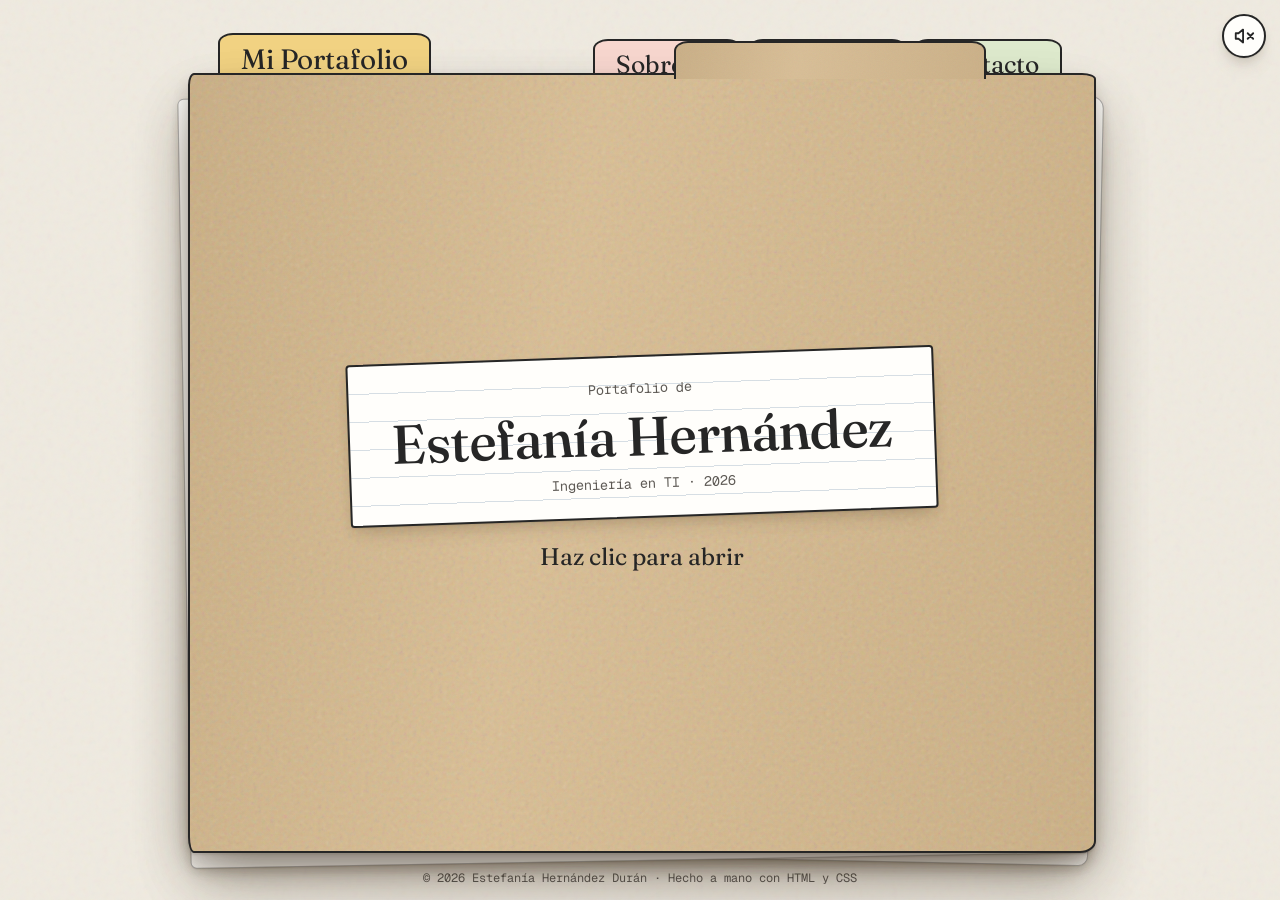
<file: index.html>
<!DOCTYPE html>
<html lang="es">
<head>
  <meta charset="UTF-8" />
  <meta name="viewport" content="width=device-width, initial-scale=1.0, viewport-fit=cover" />
  <title>Estefanía Hernández | Portafolio checeo</title>
  <meta name="description" content="Portafolio de Estefanía Hernández, estudiante de Ingeniería en Tecnologías de la Información: sitios web, apps, videojuegos e ilustración." />
  <meta property="og:title" content="Estefanía Hernández | Portafolio" />
  <meta property="og:description" content="Portafolio de Estefanía Hernández, estudiante de Ingeniería en Tecnologías de la Información: sitios web, apps, videojuegos e ilustración." />
  <meta name="theme-color" content="#efeae0" />
  <link rel="icon" href="data:image/svg+xml,%3Csvg xmlns='http://www.w3.org/2000/svg' viewBox='0 0 64 64'%3E%3Cpath d='M6 18h20l5 6h27v30H6z' fill='%23f1d282' stroke='%23262626' stroke-width='4' stroke-linejoin='round'/%3E%3C/svg%3E" />

  <link rel="preconnect" href="https://fonts.googleapis.com">
  <link rel="preconnect" href="https://fonts.gstatic.com" crossorigin>
  <link href="https://fonts.googleapis.com/css2?family=Fraunces:opsz,wght@9..144,400;9..144,500;9..144,600&family=Geist+Mono:wght@400;500;700&display=swap" rel="stylesheet">

  <link rel="stylesheet" href="styles.css?v=5" />
  <script>try{if(sessionStorage.getItem('portadaVista'))document.documentElement.classList.add('portada-vista')}catch(e){}</script>
</head>
<body data-pagina="inicio" data-color="amarillo">
  <a class="saltar" href="#contenido">Saltar al contenido</a>

  <button type="button" class="btn-sonido" id="btn-sonido" aria-pressed="false" title="Sonido de hojas (apagado)">
      <svg class="icono-sonido" viewBox="0 0 24 24" aria-hidden="true" fill="none" stroke="currentColor" stroke-width="2" stroke-linecap="round" stroke-linejoin="round">
        <path d="M11 5 6 9H3v6h3l5 4z"/>
        <path class="ondas" d="M15.5 8.5a5 5 0 0 1 0 7M18.5 5.5a9 9 0 0 1 0 13"/>
        <path class="tachado" d="M16 9l6 6M22 9l-6 6"/>
      </svg>
      <span class="sr-only">Sonido de hojas</span>
  </button>

  <div class="escritorio">
    <div class="carpeta-wrapper">

      <nav class="pestanas" aria-label="Secciones">
        <div class="pestanas-grupo">
          <a href="index.html" class="pestana pestana-activa tab-amarillo" aria-current="page"><span class="tab-largo">Mi Portafolio</span><span class="tab-corto">Inicio</span></a>
        </div>
        <div class="pestanas-grupo">
          <a href="sobre-mi.html" class="pestana tab-rosa">Sobre mí</a>
          <a href="proyectos.html" class="pestana tab-azul">Proyectos</a>
          <a href="contacto.html" class="pestana tab-verde">Contacto</a>
        </div>
      </nav>

      <div class="portada" id="portada">
        <button type="button" class="portada-tapa" id="portada-tapa" aria-label="Abrir el portafolio de Estefanía Hernández">
          <span class="portada-etiqueta">
            <span class="etiqueta-linea">Portafolio de</span>
            <span class="etiqueta-nombre">Estefanía Hernández</span>
            <span class="etiqueta-linea">Ingeniería en TI · 2026</span>
          </span>
          <span class="portada-pista">Haz clic para abrir</span>
        </button>
      </div>

      <main class="carpeta" id="contenido" tabindex="-1">
        <div class="carpeta-scroll">
        <section class="contenido-carpeta inicio">
          <h1 id="titulo-inicio" tabindex="-1">Hola, soy Estef</h1>
          <div class="linea-separadora" aria-hidden="true"></div>

          <p class="intro">Estudiante de <strong>Ingeniería en Tecnologías de la Información</strong>. Creo sitios web, aplicaciones y videojuegos con un toque especial, y me encanta mezclar el código con el arte y el diseño.</p>

          <ul class="notas-rapidas" aria-label="En resumen">
            <li class="nota-rapida">
              <span class="nota-etiqueta">Estudio</span>
              <span class="nota-texto">Universidad Politécnica Metropolitana de Hidalgo · 9º cuatrimestre</span>
            </li>
            <li class="nota-rapida">
              <span class="nota-etiqueta">Intercambio</span>
              <span class="nota-texto">University of Regina, Canadá · ene–abr 2026</span>
            </li>
            <li class="nota-rapida">
              <span class="nota-etiqueta">Certificado</span>
              <span class="nota-texto">CS50 · Harvard University, 2025</span>
            </li>
          </ul>

          <div class="herramientas">
            <h2 class="titulo-mano">Con lo que trabajo</h2>
            <ul class="iconos-tec">
              <li><img src="assets/iconos/python.svg" alt="" width="34" height="34" loading="lazy"><span>Python</span></li><li><img src="assets/iconos/csharp.svg" alt="" width="34" height="34" loading="lazy"><span>C#</span></li><li><img src="assets/iconos/javascript.svg" alt="" width="34" height="34" loading="lazy"><span>JavaScript</span></li><li><img src="assets/iconos/html5.svg" alt="" width="34" height="34" loading="lazy"><span>HTML</span></li><li><img src="assets/iconos/css3.svg" alt="" width="34" height="34" loading="lazy"><span>CSS</span></li><li><img src="assets/iconos/django.svg" alt="" width="34" height="34" loading="lazy"><span>Django</span></li><li><img src="assets/iconos/flutter.svg" alt="" width="34" height="34" loading="lazy"><span>Flutter</span></li><li><img src="assets/iconos/dart.svg" alt="" width="34" height="34" loading="lazy"><span>Dart</span></li><li><img src="assets/iconos/mysql.svg" alt="" width="34" height="34" loading="lazy"><span>MySQL</span></li><li><img src="assets/iconos/sqlite.svg" alt="" width="34" height="34" loading="lazy"><span>SQLite</span></li><li><img src="assets/iconos/unity.svg" alt="" width="34" height="34" loading="lazy"><span>Unity</span></li><li><img src="assets/iconos/firebase.svg" alt="" width="34" height="34" loading="lazy"><span>Firebase</span></li><li><img src="assets/iconos/git.svg" alt="" width="34" height="34" loading="lazy"><span>Git</span></li>
            </ul>
          </div>

          <div class="enlaces-sociales">
            <a href="https://www.linkedin.com/in/estefania-hernandez-b89a41332/" target="_blank" rel="noopener" class="btn-enlace"><svg class="icono" viewBox="0 0 24 24" aria-hidden="true"><path fill="currentColor" d="M20.45 20.45h-3.56v-5.57c0-1.33-.02-3.04-1.85-3.04-1.86 0-2.14 1.45-2.14 2.94v5.67H9.34V9h3.42v1.56h.05c.48-.9 1.64-1.85 3.37-1.85 3.6 0 4.27 2.37 4.27 5.46v6.28zM5.34 7.43a2.06 2.06 0 1 1 0-4.13 2.06 2.06 0 0 1 0 4.13zM7.12 20.45H3.56V9h3.56v11.45zM22.22 0H1.77C.79 0 0 .77 0 1.73v20.54C0 23.23.79 24 1.77 24h20.45c.98 0 1.78-.77 1.78-1.73V1.73C24 .77 23.2 0 22.22 0z"/></svg>LinkedIn</a>
            <a href="https://github.com/estefania3346" target="_blank" rel="noopener" class="btn-enlace"><svg class="icono" viewBox="0 0 24 24" aria-hidden="true"><path fill="currentColor" d="M12 .5a11.5 11.5 0 0 0-3.64 22.41c.58.1.79-.25.79-.56v-2c-3.2.7-3.88-1.37-3.88-1.37-.52-1.33-1.28-1.69-1.28-1.69-1.04-.71.08-.7.08-.7 1.15.08 1.76 1.19 1.76 1.19 1.03 1.76 2.69 1.25 3.35.96.1-.75.4-1.25.73-1.54-2.55-.29-5.24-1.28-5.24-5.69 0-1.26.45-2.29 1.19-3.1-.12-.29-.52-1.46.11-3.05 0 0 .97-.31 3.17 1.18a11 11 0 0 1 5.77 0c2.2-1.49 3.17-1.18 3.17-1.18.63 1.59.23 2.76.11 3.05.74.81 1.19 1.84 1.19 3.1 0 4.42-2.69 5.39-5.26 5.68.41.36.78 1.06.78 2.14v3.17c0 .31.21.67.8.56A11.5 11.5 0 0 0 12 .5z"/></svg>GitHub</a>
            <a href="assets/cv.pdf" target="_blank" rel="noopener" class="btn-enlace"><svg class="icono" viewBox="0 0 24 24" aria-hidden="true" fill="none" stroke="currentColor" stroke-width="2" stroke-linecap="round" stroke-linejoin="round"><path d="M14 2H6a2 2 0 0 0-2 2v16a2 2 0 0 0 2 2h12a2 2 0 0 0 2-2V8z"/><path d="M14 2v6h6M8 13h8M8 17h5"/></svg>Mi CV</a>
          </div>

          <a href="proyectos.html" class="btn-principal">Ver mis proyectos <span aria-hidden="true">→</span></a>
        </section>
        <aside class="postit postit-amarillo esquina-sup-der" aria-label="Nota"><p>Dato curioso: estoy aprendiendo japonés</p></aside>
        </div>
      </main>
    </div>
  </div>

  <footer class="footer-boceto">
    <p>© 2026 Estefanía Hernández Durán · Hecho a mano con HTML y CSS</p>
  </footer>

  <script src="script.js?v=6"></script>
  <script>iniciarPortada();</script>
</body>
</html>
</file>
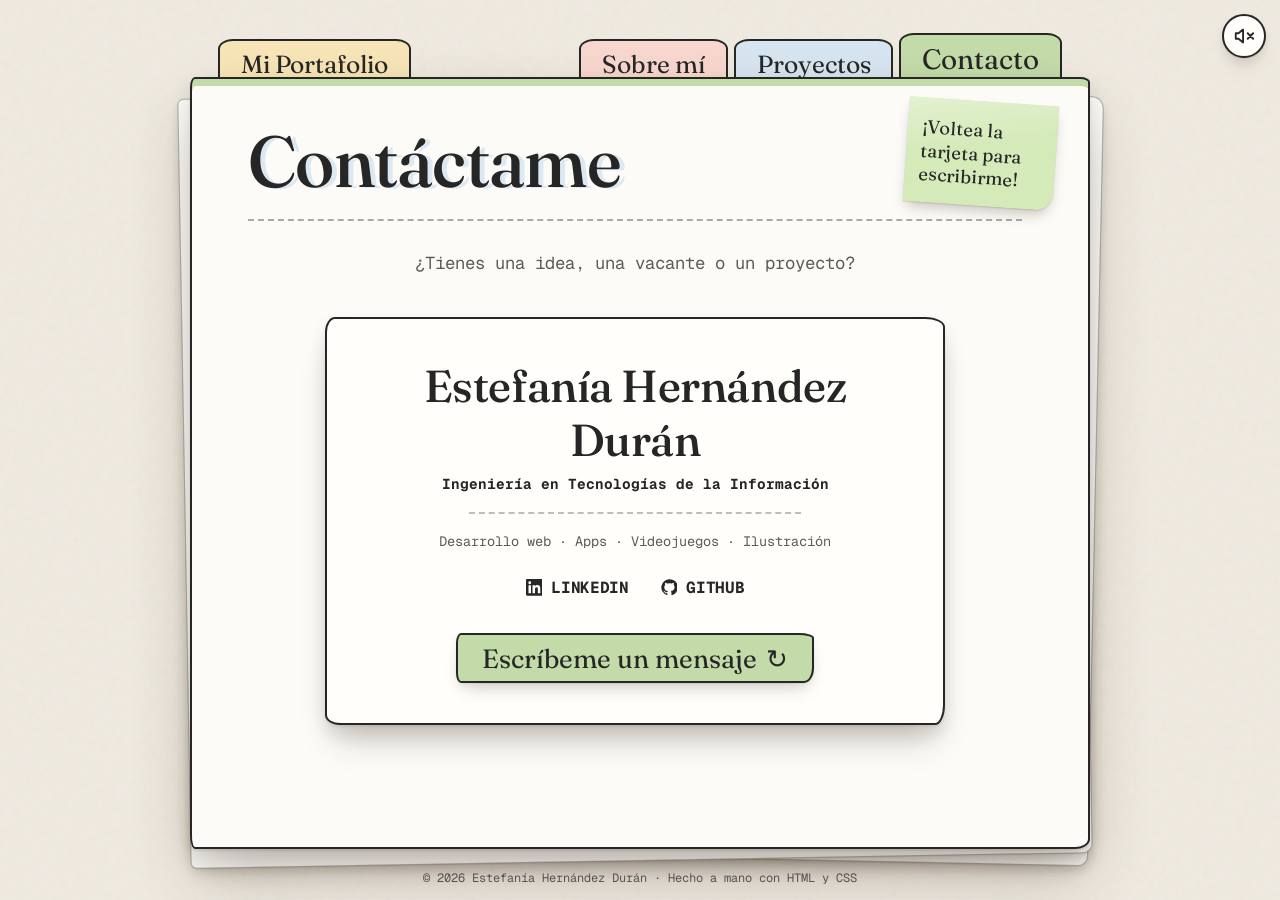
<file: contacto.html>
<!DOCTYPE html>
<html lang="es">
<head>
  <meta charset="UTF-8" />
  <meta name="viewport" content="width=device-width, initial-scale=1.0, viewport-fit=cover" />
  <title>Contacto | Estefanía Hernández</title>
  <meta name="description" content="Escríbele a Estefanía Hernández." />
  <meta property="og:title" content="Contacto | Estefanía Hernández" />
  <meta property="og:description" content="Escríbele a Estefanía Hernández." />
  <meta name="theme-color" content="#efeae0" />
  <link rel="icon" href="data:image/svg+xml,%3Csvg xmlns='http://www.w3.org/2000/svg' viewBox='0 0 64 64'%3E%3Cpath d='M6 18h20l5 6h27v30H6z' fill='%23f1d282' stroke='%23262626' stroke-width='4' stroke-linejoin='round'/%3E%3C/svg%3E" />

  <link rel="preconnect" href="https://fonts.googleapis.com">
  <link rel="preconnect" href="https://fonts.gstatic.com" crossorigin>
  <link href="https://fonts.googleapis.com/css2?family=Fraunces:opsz,wght@9..144,400;9..144,500;9..144,600&family=Geist+Mono:wght@400;500;700&display=swap" rel="stylesheet">

  <link rel="stylesheet" href="styles.css?v=5" />
  <script>try{if(sessionStorage.getItem('portadaVista'))document.documentElement.classList.add('portada-vista')}catch(e){}</script>
</head>
<body data-pagina="contacto" data-color="verde">
  <a class="saltar" href="#contenido">Saltar al contenido</a>

  <button type="button" class="btn-sonido" id="btn-sonido" aria-pressed="false" title="Sonido de hojas (apagado)">
      <svg class="icono-sonido" viewBox="0 0 24 24" aria-hidden="true" fill="none" stroke="currentColor" stroke-width="2" stroke-linecap="round" stroke-linejoin="round">
        <path d="M11 5 6 9H3v6h3l5 4z"/>
        <path class="ondas" d="M15.5 8.5a5 5 0 0 1 0 7M18.5 5.5a9 9 0 0 1 0 13"/>
        <path class="tachado" d="M16 9l6 6M22 9l-6 6"/>
      </svg>
      <span class="sr-only">Sonido de hojas</span>
  </button>

  <div class="escritorio">
    <div class="carpeta-wrapper">

      <nav class="pestanas" aria-label="Secciones">
        <div class="pestanas-grupo">
          <a href="index.html" class="pestana tab-amarillo"><span class="tab-largo">Mi Portafolio</span><span class="tab-corto">Inicio</span></a>
        </div>
        <div class="pestanas-grupo">
          <a href="sobre-mi.html" class="pestana tab-rosa">Sobre mí</a>
          <a href="proyectos.html" class="pestana tab-azul">Proyectos</a>
          <a href="contacto.html" class="pestana pestana-activa tab-verde" aria-current="page">Contacto</a>
        </div>
      </nav>

      <main class="carpeta" id="contenido" tabindex="-1">
        <div class="carpeta-scroll">
        <section class="contenido-carpeta">
          <h1 class="titulo-seccion">Contáctame</h1>
          <div class="linea-separadora" aria-hidden="true"></div>
          <p class="subtitulo">¿Tienes una idea, una vacante o un proyecto?</p>

          <div class="tarjeta-giro" id="tarjeta-giro">
            <div class="tarjeta-interior">

              <div class="tarjeta-cara tarjeta-frente" id="cara-frente">
                <div class="tarjeta-presentacion">
                  <span class="tp-nombre">Estefanía Hernández Durán</span>
                  <span class="tp-rol">Ingeniería en Tecnologías de la Información</span>
                  <span class="tp-linea" aria-hidden="true"></span>
                  <span class="tp-texto">Desarrollo web · Apps · Videojuegos · Ilustración</span>
                  <span class="tp-enlaces">
                    <a href="https://www.linkedin.com/in/estefania-hernandez-b89a41332/" target="_blank" rel="noopener" class="btn-enlace"><svg class="icono" viewBox="0 0 24 24" aria-hidden="true"><path fill="currentColor" d="M20.45 20.45h-3.56v-5.57c0-1.33-.02-3.04-1.85-3.04-1.86 0-2.14 1.45-2.14 2.94v5.67H9.34V9h3.42v1.56h.05c.48-.9 1.64-1.85 3.37-1.85 3.6 0 4.27 2.37 4.27 5.46v6.28zM5.34 7.43a2.06 2.06 0 1 1 0-4.13 2.06 2.06 0 0 1 0 4.13zM7.12 20.45H3.56V9h3.56v11.45zM22.22 0H1.77C.79 0 0 .77 0 1.73v20.54C0 23.23.79 24 1.77 24h20.45c.98 0 1.78-.77 1.78-1.73V1.73C24 .77 23.2 0 22.22 0z"/></svg>LinkedIn</a>
                    <a href="https://github.com/estefania3346" target="_blank" rel="noopener" class="btn-enlace"><svg class="icono" viewBox="0 0 24 24" aria-hidden="true"><path fill="currentColor" d="M12 .5a11.5 11.5 0 0 0-3.64 22.41c.58.1.79-.25.79-.56v-2c-3.2.7-3.88-1.37-3.88-1.37-.52-1.33-1.28-1.69-1.28-1.69-1.04-.71.08-.7.08-.7 1.15.08 1.76 1.19 1.76 1.19 1.03 1.76 2.69 1.25 3.35.96.1-.75.4-1.25.73-1.54-2.55-.29-5.24-1.28-5.24-5.69 0-1.26.45-2.29 1.19-3.1-.12-.29-.52-1.46.11-3.05 0 0 .97-.31 3.17 1.18a11 11 0 0 1 5.77 0c2.2-1.49 3.17-1.18 3.17-1.18.63 1.59.23 2.76.11 3.05.74.81 1.19 1.84 1.19 3.1 0 4.42-2.69 5.39-5.26 5.68.41.36.78 1.06.78 2.14v3.17c0 .31.21.67.8.56A11.5 11.5 0 0 0 12 .5z"/></svg>GitHub</a>
                  </span>
                  <button type="button" class="btn-principal" data-voltear>Escríbeme un mensaje <span aria-hidden="true">↻</span></button>
                </div>
              </div>

              <div class="tarjeta-cara tarjeta-reverso" id="cara-reverso" inert>
                <form class="formulario-postal" id="form-contacto" action="https://formspree.io/f/xgakpvvz" method="POST" novalidate>
                  <!-- Formspree reenvía estos mensajes a tu correo. El ID del formulario puede ser público. -->
                  <input type="hidden" name="_subject" value="Nuevo mensaje desde tu portafolio">
                  <input type="text" name="_gotcha" class="trampa" tabindex="-1" autocomplete="off" aria-hidden="true">
                  <div class="estampa-contenedor" aria-hidden="true">
                    <img src="assets/ilustraciones/postal_luna.jpg" alt="" class="estampa" width="90" height="105">
                  </div>

                  <div class="form-grupo">
                    <label for="nombre" class="sr-only">Tu nombre</label>
                    <input type="text" id="nombre" name="nombre" placeholder="Tu nombre" class="input-linea" autocomplete="name" required>
                  </div>

                  <div class="form-grupo">
                    <label for="email" class="sr-only">Tu correo</label>
                    <input type="email" id="email" name="email" placeholder="Tu correo" class="input-linea" autocomplete="email" required>
                  </div>

                  <div class="form-grupo">
                    <label for="mensaje" class="sr-only">Mensaje</label>
                    <textarea id="mensaje" name="mensaje" placeholder="Mensaje…" class="input-textarea" required></textarea>
                  </div>

                  <p class="form-estado" id="form-estado" role="status" aria-live="polite"></p>

                  <div class="form-pie">
                    <button type="button" class="btn-volver" data-voltear><span aria-hidden="true">↺</span> Voltear</button>
                    <button type="submit" class="btn-enviar">
                      Enviar
                      <svg viewBox="0 0 24 24" fill="none" stroke="currentColor" stroke-width="2" stroke-linecap="round" stroke-linejoin="round" class="icono-sobre" aria-hidden="true">
                        <path d="M4 4h16c1.1 0 2 .9 2 2v12c0 1.1-.9 2-2 2H4c-1.1 0-2-.9-2-2V6c0-1.1.9-2 2-2z"></path>
                        <polyline points="22,6 12,13 2,6"></polyline>
                      </svg>
                    </button>
                  </div>
                </form>
              </div>

            </div>
          </div>
        </section>
        <aside class="postit postit-verde esquina-sup-der" aria-label="Nota"><p>¡Voltea la tarjeta para escribirme!</p></aside>
        </div>
      </main>
    </div>
  </div>

  <footer class="footer-boceto">
    <p>© 2026 Estefanía Hernández Durán · Hecho a mano con HTML y CSS</p>
  </footer>

  <script src="script.js?v=6"></script>
  <script>iniciarContacto();</script>
</body>
</html>
</file>
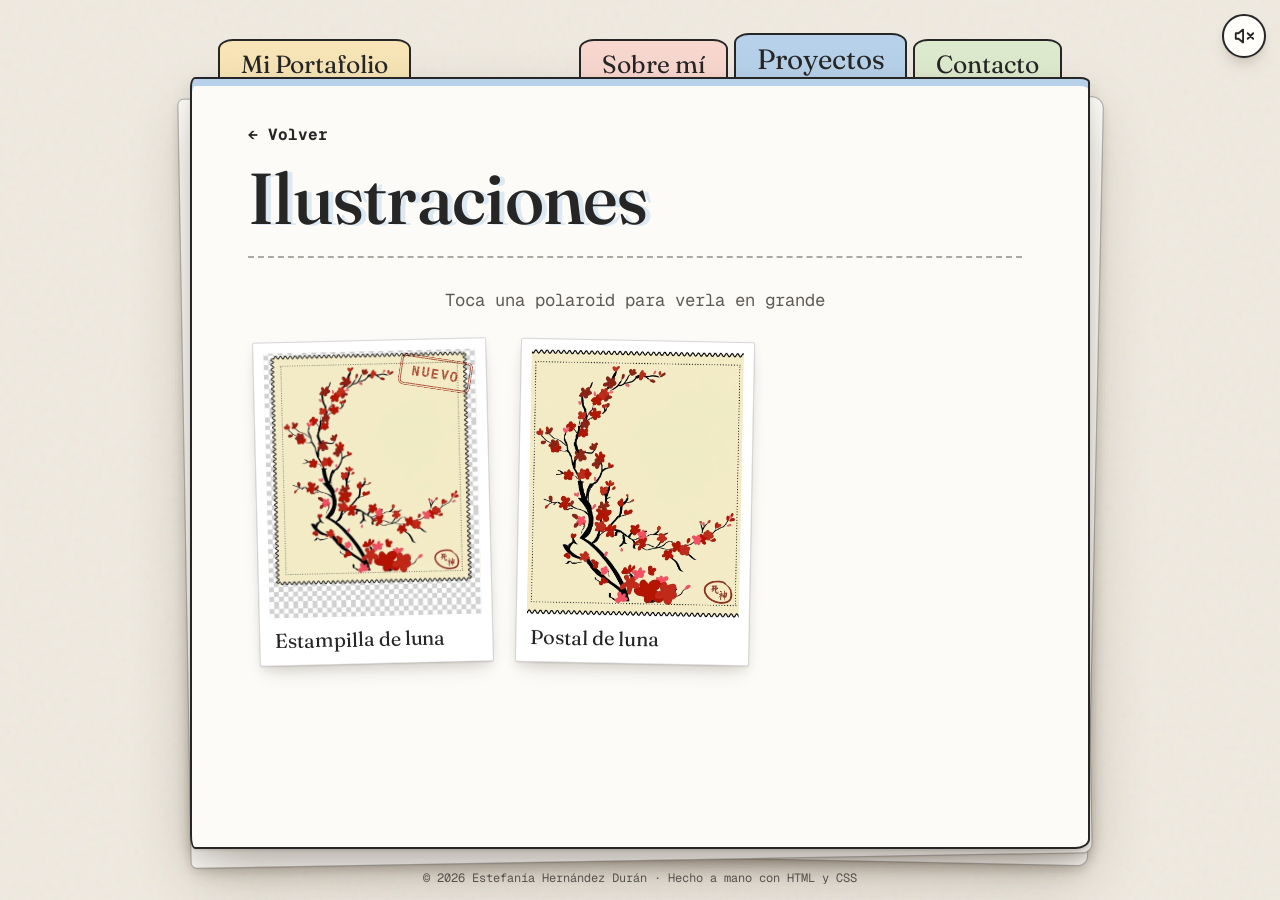
<file: ilustraciones.html>
<!DOCTYPE html>
<html lang="es">
<head>
  <meta charset="UTF-8" />
  <meta name="viewport" content="width=device-width, initial-scale=1.0, viewport-fit=cover" />
  <title>Ilustraciones | Estefanía Hernández</title>
  <meta name="description" content="Ilustraciones de Estefanía Hernández." />
  <meta property="og:title" content="Ilustraciones | Estefanía Hernández" />
  <meta property="og:description" content="Ilustraciones de Estefanía Hernández." />
  <meta name="theme-color" content="#efeae0" />
  <link rel="icon" href="data:image/svg+xml,%3Csvg xmlns='http://www.w3.org/2000/svg' viewBox='0 0 64 64'%3E%3Cpath d='M6 18h20l5 6h27v30H6z' fill='%23f1d282' stroke='%23262626' stroke-width='4' stroke-linejoin='round'/%3E%3C/svg%3E" />

  <link rel="preconnect" href="https://fonts.googleapis.com">
  <link rel="preconnect" href="https://fonts.gstatic.com" crossorigin>
  <link href="https://fonts.googleapis.com/css2?family=Fraunces:opsz,wght@9..144,400;9..144,500;9..144,600&family=Geist+Mono:wght@400;500;700&display=swap" rel="stylesheet">

  <link rel="stylesheet" href="styles.css?v=5" />
  <script>try{if(sessionStorage.getItem('portadaVista'))document.documentElement.classList.add('portada-vista')}catch(e){}</script>
</head>
<body data-pagina="proyectos" data-color="azul">
  <a class="saltar" href="#contenido">Saltar al contenido</a>

  <button type="button" class="btn-sonido" id="btn-sonido" aria-pressed="false" title="Sonido de hojas (apagado)">
      <svg class="icono-sonido" viewBox="0 0 24 24" aria-hidden="true" fill="none" stroke="currentColor" stroke-width="2" stroke-linecap="round" stroke-linejoin="round">
        <path d="M11 5 6 9H3v6h3l5 4z"/>
        <path class="ondas" d="M15.5 8.5a5 5 0 0 1 0 7M18.5 5.5a9 9 0 0 1 0 13"/>
        <path class="tachado" d="M16 9l6 6M22 9l-6 6"/>
      </svg>
      <span class="sr-only">Sonido de hojas</span>
  </button>

  <div class="escritorio">
    <div class="carpeta-wrapper">

      <nav class="pestanas" aria-label="Secciones">
        <div class="pestanas-grupo">
          <a href="index.html" class="pestana tab-amarillo"><span class="tab-largo">Mi Portafolio</span><span class="tab-corto">Inicio</span></a>
        </div>
        <div class="pestanas-grupo">
          <a href="sobre-mi.html" class="pestana tab-rosa">Sobre mí</a>
          <a href="proyectos.html" class="pestana pestana-activa tab-azul" aria-current="page">Proyectos</a>
          <a href="contacto.html" class="pestana tab-verde">Contacto</a>
        </div>
      </nav>

      <main class="carpeta" id="contenido" tabindex="-1">
        <div class="carpeta-scroll">
        <section class="contenido-carpeta">
          <div class="header-vista-proyectos">
            <a href="proyectos.html" class="btn-volver"><span aria-hidden="true">←</span> Volver</a>
          </div>

          <h1 class="titulo-seccion">Ilustraciones</h1>
          <div class="linea-separadora" aria-hidden="true"></div>
          <p class="subtitulo">Toca una polaroid para verla en grande</p>

          <div class="galeria-grid" id="galeria-dinamica" aria-live="polite"></div>
        </section>

        </div>
      </main>
    </div>
  </div>

  <footer class="footer-boceto">
    <p>© 2026 Estefanía Hernández Durán · Hecho a mano con HTML y CSS</p>
  </footer>

  <script src="script.js?v=6"></script>
  <script>cargarGaleria();</script>
</body>
</html>
</file>
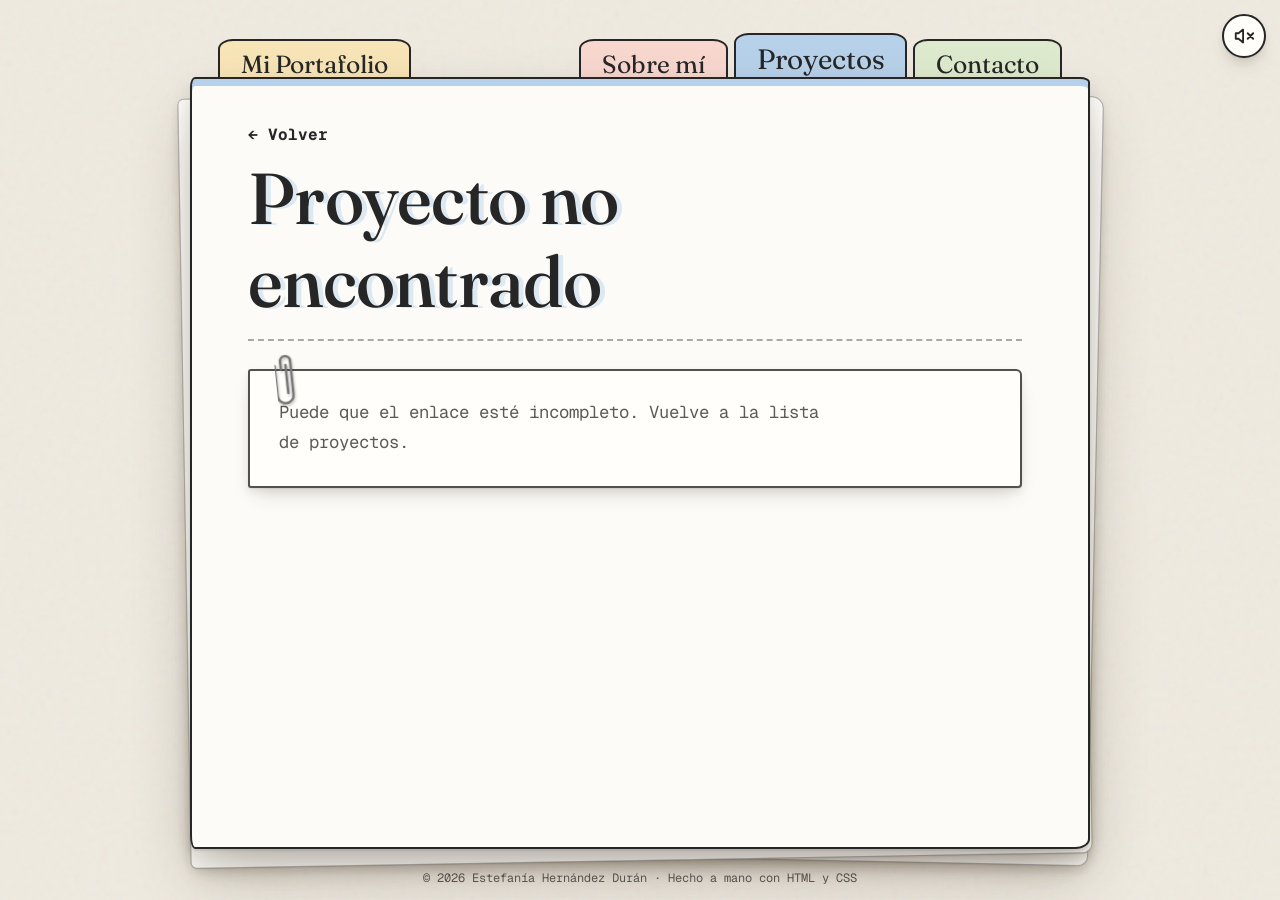
<file: proyecto-detalle.html>
<!DOCTYPE html>
<html lang="es">
<head>
  <meta charset="UTF-8" />
  <meta name="viewport" content="width=device-width, initial-scale=1.0, viewport-fit=cover" />
  <title>Proyecto | Estefanía Hernández</title>
  <meta name="description" content="Detalle de un proyecto de Estefanía Hernández." />
  <meta property="og:title" content="Proyecto | Estefanía Hernández" />
  <meta property="og:description" content="Detalle de un proyecto de Estefanía Hernández." />
  <meta name="theme-color" content="#efeae0" />
  <link rel="icon" href="data:image/svg+xml,%3Csvg xmlns='http://www.w3.org/2000/svg' viewBox='0 0 64 64'%3E%3Cpath d='M6 18h20l5 6h27v30H6z' fill='%23f1d282' stroke='%23262626' stroke-width='4' stroke-linejoin='round'/%3E%3C/svg%3E" />

  <link rel="preconnect" href="https://fonts.googleapis.com">
  <link rel="preconnect" href="https://fonts.gstatic.com" crossorigin>
  <link href="https://fonts.googleapis.com/css2?family=Fraunces:opsz,wght@9..144,400;9..144,500;9..144,600&family=Geist+Mono:wght@400;500;700&display=swap" rel="stylesheet">

  <link rel="stylesheet" href="styles.css?v=5" />
  <script>try{if(sessionStorage.getItem('portadaVista'))document.documentElement.classList.add('portada-vista')}catch(e){}</script>
</head>
<body data-pagina="proyectos" data-color="azul">
  <a class="saltar" href="#contenido">Saltar al contenido</a>

  <button type="button" class="btn-sonido" id="btn-sonido" aria-pressed="false" title="Sonido de hojas (apagado)">
      <svg class="icono-sonido" viewBox="0 0 24 24" aria-hidden="true" fill="none" stroke="currentColor" stroke-width="2" stroke-linecap="round" stroke-linejoin="round">
        <path d="M11 5 6 9H3v6h3l5 4z"/>
        <path class="ondas" d="M15.5 8.5a5 5 0 0 1 0 7M18.5 5.5a9 9 0 0 1 0 13"/>
        <path class="tachado" d="M16 9l6 6M22 9l-6 6"/>
      </svg>
      <span class="sr-only">Sonido de hojas</span>
  </button>

  <div class="escritorio">
    <div class="carpeta-wrapper">

      <nav class="pestanas" aria-label="Secciones">
        <div class="pestanas-grupo">
          <a href="index.html" class="pestana tab-amarillo"><span class="tab-largo">Mi Portafolio</span><span class="tab-corto">Inicio</span></a>
        </div>
        <div class="pestanas-grupo">
          <a href="sobre-mi.html" class="pestana tab-rosa">Sobre mí</a>
          <a href="proyectos.html" class="pestana pestana-activa tab-azul" aria-current="page">Proyectos</a>
          <a href="contacto.html" class="pestana tab-verde">Contacto</a>
        </div>
      </nav>

      <main class="carpeta" id="contenido" tabindex="-1">
        <div class="carpeta-scroll">
        <section class="contenido-carpeta">
          <div class="header-vista-proyectos">
            <a href="proyectos.html" class="btn-volver" id="btn-volver"><span aria-hidden="true">←</span> Volver</a>
          </div>

          <h1 class="titulo-seccion" id="titulo-dinamico">Cargando proyecto…</h1>
          <div class="linea-separadora" aria-hidden="true"></div>

          <div class="hoja sujeta clip detalle-texto">
            <span class="sello-slot" id="sello-dinamico"></span>
            <p id="descripcion-dinamica"></p>
            <ul class="chips" id="lenguajes-dinamicos"></ul>
            <div class="detalle-acciones" id="acciones-dinamicas"></div>
          </div>

          <div class="detalle-multimedia" id="bloque-capturas" hidden>
            <h2 class="titulo-mano">Capturas</h2>
          <div class="carrusel" data-carrusel>
            <button type="button" class="carrusel-flecha anterior" aria-label="Anterior" data-dir="-1"><svg viewBox="0 0 24 24" aria-hidden="true" fill="none" stroke="currentColor" stroke-width="2.5" stroke-linecap="round" stroke-linejoin="round"><path d="M15 5l-7 7 7 7"/></svg></button>
            <div class="carrusel-pista pista-polaroids" id="multimedia-dinamica" tabindex="0" aria-label="Capturas del proyecto"></div>
            <button type="button" class="carrusel-flecha siguiente" aria-label="Siguiente" data-dir="1"><svg viewBox="0 0 24 24" aria-hidden="true" fill="none" stroke="currentColor" stroke-width="2.5" stroke-linecap="round" stroke-linejoin="round"><path d="M9 5l7 7-7 7"/></svg></button>
          </div>
          </div>
          <div class="marco-video" id="video-dinamico" hidden></div>
        </section>

        </div>
      </main>
    </div>
  </div>

  <footer class="footer-boceto">
    <p>© 2026 Estefanía Hernández Durán · Hecho a mano con HTML y CSS</p>
  </footer>

  <script src="script.js?v=6"></script>
  <script>cargarDetalle();</script>
</body>
</html>
</file>
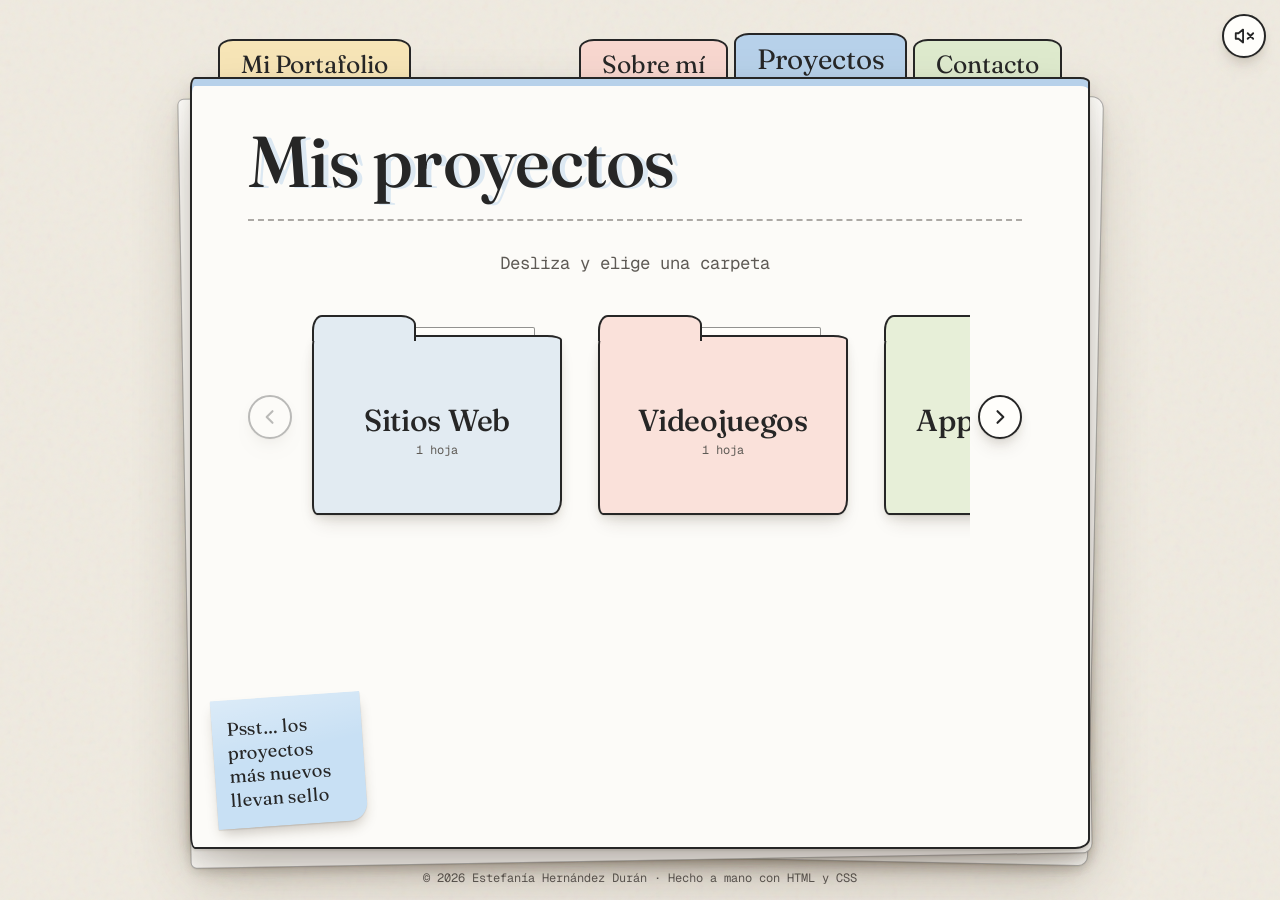
<file: proyectos.html>
<!DOCTYPE html>
<html lang="es">
<head>
  <meta charset="UTF-8" />
  <meta name="viewport" content="width=device-width, initial-scale=1.0, viewport-fit=cover" />
  <title>Proyectos | Estefanía Hernández</title>
  <meta name="description" content="Sitios web, videojuegos, apps móviles e ilustraciones de Estefanía Hernández." />
  <meta property="og:title" content="Proyectos | Estefanía Hernández" />
  <meta property="og:description" content="Sitios web, videojuegos, apps móviles e ilustraciones de Estefanía Hernández." />
  <meta name="theme-color" content="#efeae0" />
  <link rel="icon" href="data:image/svg+xml,%3Csvg xmlns='http://www.w3.org/2000/svg' viewBox='0 0 64 64'%3E%3Cpath d='M6 18h20l5 6h27v30H6z' fill='%23f1d282' stroke='%23262626' stroke-width='4' stroke-linejoin='round'/%3E%3C/svg%3E" />

  <link rel="preconnect" href="https://fonts.googleapis.com">
  <link rel="preconnect" href="https://fonts.gstatic.com" crossorigin>
  <link href="https://fonts.googleapis.com/css2?family=Fraunces:opsz,wght@9..144,400;9..144,500;9..144,600&family=Geist+Mono:wght@400;500;700&display=swap" rel="stylesheet">

  <link rel="stylesheet" href="styles.css?v=5" />
  <script>try{if(sessionStorage.getItem('portadaVista'))document.documentElement.classList.add('portada-vista')}catch(e){}</script>
</head>
<body data-pagina="proyectos" data-color="azul">
  <a class="saltar" href="#contenido">Saltar al contenido</a>

  <button type="button" class="btn-sonido" id="btn-sonido" aria-pressed="false" title="Sonido de hojas (apagado)">
      <svg class="icono-sonido" viewBox="0 0 24 24" aria-hidden="true" fill="none" stroke="currentColor" stroke-width="2" stroke-linecap="round" stroke-linejoin="round">
        <path d="M11 5 6 9H3v6h3l5 4z"/>
        <path class="ondas" d="M15.5 8.5a5 5 0 0 1 0 7M18.5 5.5a9 9 0 0 1 0 13"/>
        <path class="tachado" d="M16 9l6 6M22 9l-6 6"/>
      </svg>
      <span class="sr-only">Sonido de hojas</span>
  </button>

  <div class="escritorio">
    <div class="carpeta-wrapper">

      <nav class="pestanas" aria-label="Secciones">
        <div class="pestanas-grupo">
          <a href="index.html" class="pestana tab-amarillo"><span class="tab-largo">Mi Portafolio</span><span class="tab-corto">Inicio</span></a>
        </div>
        <div class="pestanas-grupo">
          <a href="sobre-mi.html" class="pestana tab-rosa">Sobre mí</a>
          <a href="proyectos.html" class="pestana pestana-activa tab-azul" aria-current="page">Proyectos</a>
          <a href="contacto.html" class="pestana tab-verde">Contacto</a>
        </div>
      </nav>

      <main class="carpeta" id="contenido" tabindex="-1">
        <div class="carpeta-scroll">
        <section class="contenido-carpeta">
          <h1 class="titulo-seccion">Mis proyectos</h1>
          <div class="linea-separadora" aria-hidden="true"></div>
          <p class="subtitulo">Desliza y elige una carpeta</p>

          <div class="carrusel" data-carrusel>
            <button type="button" class="carrusel-flecha anterior" aria-label="Anterior" data-dir="-1"><svg viewBox="0 0 24 24" aria-hidden="true" fill="none" stroke="currentColor" stroke-width="2.5" stroke-linecap="round" stroke-linejoin="round"><path d="M15 5l-7 7 7 7"/></svg></button>
            <div class="carrusel-pista pista-carpetas" id="carrusel-categorias" tabindex="0" aria-label="Categorías de proyectos">
              <a href="web.html" class="carpeta-proyecto c-azul">
                <span class="carpeta-nombre">Sitios Web</span>
                <span class="carpeta-cuenta" data-cuenta="web"></span>
              </a>
              <a href="videojuegos.html" class="carpeta-proyecto c-rosa">
                <span class="carpeta-nombre">Videojuegos</span>
                <span class="carpeta-cuenta" data-cuenta="videojuego"></span>
              </a>
              <a href="apps.html" class="carpeta-proyecto c-verde">
                <span class="carpeta-nombre">Apps Móviles</span>
                <span class="carpeta-cuenta" data-cuenta="app"></span>
              </a>
              <a href="ilustraciones.html" class="carpeta-proyecto c-amarillo">
                <span class="carpeta-nombre">Ilustración</span>
                <span class="carpeta-cuenta" data-cuenta="ilustracion"></span>
              </a>
            </div>
            <button type="button" class="carrusel-flecha siguiente" aria-label="Siguiente" data-dir="1"><svg viewBox="0 0 24 24" aria-hidden="true" fill="none" stroke="currentColor" stroke-width="2.5" stroke-linecap="round" stroke-linejoin="round"><path d="M9 5l7 7-7 7"/></svg></button>
          </div>
        </section>
        <aside class="postit postit-azul esquina-inf-izq" aria-label="Nota"><p>Psst… los proyectos más nuevos llevan sello</p></aside>
        </div>
      </main>
    </div>
  </div>

  <footer class="footer-boceto">
    <p>© 2026 Estefanía Hernández Durán · Hecho a mano con HTML y CSS</p>
  </footer>

  <script src="script.js?v=6"></script>
  <script>contarProyectos();</script>
</body>
</html>
</file>
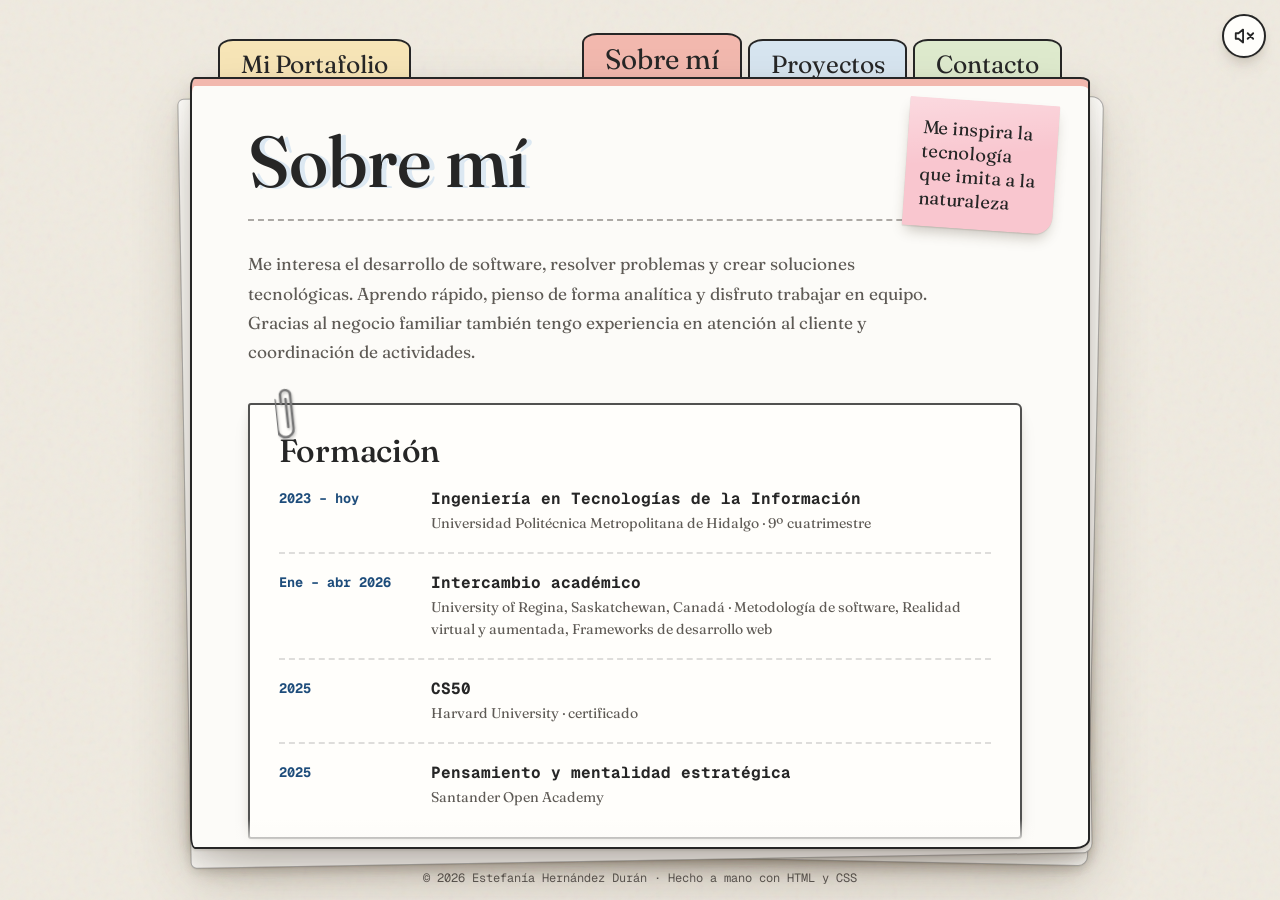
<file: sobre-mi.html>
<!DOCTYPE html>
<html lang="es">
<head>
  <meta charset="UTF-8" />
  <meta name="viewport" content="width=device-width, initial-scale=1.0, viewport-fit=cover" />
  <title>Sobre mí | Estefanía Hernández</title>
  <meta name="description" content="Formación, habilidades técnicas e idiomas de Estefanía Hernández, estudiante de Ingeniería en TI." />
  <meta property="og:title" content="Sobre mí | Estefanía Hernández" />
  <meta property="og:description" content="Formación, habilidades técnicas e idiomas de Estefanía Hernández, estudiante de Ingeniería en TI." />
  <meta name="theme-color" content="#efeae0" />
  <link rel="icon" href="data:image/svg+xml,%3Csvg xmlns='http://www.w3.org/2000/svg' viewBox='0 0 64 64'%3E%3Cpath d='M6 18h20l5 6h27v30H6z' fill='%23f1d282' stroke='%23262626' stroke-width='4' stroke-linejoin='round'/%3E%3C/svg%3E" />

  <link rel="preconnect" href="https://fonts.googleapis.com">
  <link rel="preconnect" href="https://fonts.gstatic.com" crossorigin>
  <link href="https://fonts.googleapis.com/css2?family=Fraunces:opsz,wght@9..144,400;9..144,500;9..144,600&family=Geist+Mono:wght@400;500;700&display=swap" rel="stylesheet">

  <link rel="stylesheet" href="styles.css?v=5" />
  <script>try{if(sessionStorage.getItem('portadaVista'))document.documentElement.classList.add('portada-vista')}catch(e){}</script>
</head>
<body data-pagina="sobre" data-color="rosa">
  <a class="saltar" href="#contenido">Saltar al contenido</a>

  <button type="button" class="btn-sonido" id="btn-sonido" aria-pressed="false" title="Sonido de hojas (apagado)">
      <svg class="icono-sonido" viewBox="0 0 24 24" aria-hidden="true" fill="none" stroke="currentColor" stroke-width="2" stroke-linecap="round" stroke-linejoin="round">
        <path d="M11 5 6 9H3v6h3l5 4z"/>
        <path class="ondas" d="M15.5 8.5a5 5 0 0 1 0 7M18.5 5.5a9 9 0 0 1 0 13"/>
        <path class="tachado" d="M16 9l6 6M22 9l-6 6"/>
      </svg>
      <span class="sr-only">Sonido de hojas</span>
  </button>

  <div class="escritorio">
    <div class="carpeta-wrapper">

      <nav class="pestanas" aria-label="Secciones">
        <div class="pestanas-grupo">
          <a href="index.html" class="pestana tab-amarillo"><span class="tab-largo">Mi Portafolio</span><span class="tab-corto">Inicio</span></a>
        </div>
        <div class="pestanas-grupo">
          <a href="sobre-mi.html" class="pestana pestana-activa tab-rosa" aria-current="page">Sobre mí</a>
          <a href="proyectos.html" class="pestana tab-azul">Proyectos</a>
          <a href="contacto.html" class="pestana tab-verde">Contacto</a>
        </div>
      </nav>

      <main class="carpeta" id="contenido" tabindex="-1">
        <div class="carpeta-scroll">
        <section class="contenido-carpeta sobre">
          <h1 class="titulo-seccion">Sobre mí</h1>
          <div class="linea-separadora" aria-hidden="true"></div>

          <p class="intro">Me interesa el desarrollo de software, resolver problemas y crear soluciones tecnológicas. Aprendo rápido, pienso de forma analítica y disfruto trabajar en equipo. Gracias al negocio familiar también tengo experiencia en atención al cliente y coordinación de actividades.</p>

          <div class="hoja sujeta clip">
            <h2>Formación</h2>
            <ol class="linea-tiempo">
              <li>
                <span class="fecha">2023 – hoy</span>
                <div>
                  <strong>Ingeniería en Tecnologías de la Información</strong>
                  <span>Universidad Politécnica Metropolitana de Hidalgo · 9º cuatrimestre</span>
                </div>
              </li>
              <li>
                <span class="fecha">Ene – abr 2026</span>
                <div>
                  <strong>Intercambio académico</strong>
                  <span>University of Regina, Saskatchewan, Canadá · Metodología de software, Realidad virtual y aumentada, Frameworks de desarrollo web</span>
                </div>
              </li>
              <li>
                <span class="fecha">2025</span>
                <div>
                  <strong>CS50</strong>
                  <span>Harvard University · certificado</span>
                </div>
              </li>
              <li>
                <span class="fecha">2025</span>
                <div>
                  <strong>Pensamiento y mentalidad estratégica</strong>
                  <span>Santander Open Academy</span>
                </div>
              </li>
            </ol>
          </div>

          <div class="hoja sujeta cinta">
            <h2>Habilidades técnicas</h2>
            <div class="grupo-habilidad">
              <h3>Lenguajes</h3>
              <ul class="chips">
                <li class="chip nivel-medio"><img src="assets/iconos/python.svg" alt="" width="18" height="18">Python <span class="chip-nivel">Intermedio</span></li>
                <li class="chip nivel-medio"><img src="assets/iconos/c.svg" alt="" width="18" height="18">C <span class="chip-nivel">Intermedio</span></li>
                <li class="chip nivel-medio"><img src="assets/iconos/csharp.svg" alt="" width="18" height="18">C# <span class="chip-nivel">Intermedio</span></li>
                <li class="chip nivel-base"><img src="assets/iconos/java.svg" alt="" width="18" height="18">Java <span class="chip-nivel">Básico</span></li>
                <li class="chip nivel-base"><img src="assets/iconos/javascript.svg" alt="" width="18" height="18">JavaScript <span class="chip-nivel">Básico</span></li>
                <li class="chip nivel-base"><img src="assets/iconos/dart.svg" alt="" width="18" height="18">Dart <span class="chip-nivel">Básico</span></li>
              </ul>
            </div>
            <div class="grupo-habilidad">
              <h3>Web y frameworks</h3>
              <ul class="chips">
                <li class="chip nivel-alto"><img src="assets/iconos/html5.svg" alt="" width="18" height="18">HTML <span class="chip-nivel">Avanzado</span></li>
                <li class="chip nivel-alto"><img src="assets/iconos/css3.svg" alt="" width="18" height="18">CSS / SCSS <span class="chip-nivel">Avanzado</span></li>
                <li class="chip nivel-alto"><img src="assets/iconos/django.svg" alt="" width="18" height="18">Django <span class="chip-nivel">Avanzado</span></li>
                <li class="chip nivel-medio"><img src="assets/iconos/flask.svg" alt="" width="18" height="18">Flask <span class="chip-nivel">Intermedio</span></li>
                <li class="chip nivel-base"><img src="assets/iconos/flutter.svg" alt="" width="18" height="18">Flutter <span class="chip-nivel">Básico</span></li>
              </ul>
            </div>
            <div class="grupo-habilidad">
              <h3>Bases de datos</h3>
              <ul class="chips">
                <li class="chip nivel-alto"><img src="assets/iconos/mysql.svg" alt="" width="18" height="18">MySQL <span class="chip-nivel">Avanzado</span></li>
                <li class="chip nivel-medio"><img src="assets/iconos/mysql.svg" alt="" width="18" height="18">MySQL Workbench <span class="chip-nivel">Intermedio</span></li>
                <li class="chip nivel-medio"><img src="assets/iconos/firebase.svg" alt="" width="18" height="18">Firebase <span class="chip-nivel">Intermedio</span></li>
                <li class="chip nivel-base"><img src="assets/iconos/sqlite.svg" alt="" width="18" height="18">SQLite <span class="chip-nivel">Básico</span></li>
              </ul>
            </div>
            <div class="grupo-habilidad">
              <h3>Herramientas y motores</h3>
              <ul class="chips">
                <li class="chip nivel-alto"><img src="assets/iconos/unity.svg" alt="" width="18" height="18">Unity <span class="chip-nivel">Avanzado</span></li>
                <li class="chip nivel-alto"><img src="assets/iconos/visualstudio.svg" alt="" width="18" height="18">Visual Studio <span class="chip-nivel">Avanzado</span></li>
                <li class="chip nivel-medio"><img src="assets/iconos/androidstudio.svg" alt="" width="18" height="18">Android Studio <span class="chip-nivel">Intermedio</span></li>
                <li class="chip nivel-base"><img src="assets/iconos/git.svg" alt="" width="18" height="18">Git / GitHub <span class="chip-nivel">Básico</span></li>
              </ul>
            </div>
            <div class="grupo-habilidad">
              <h3>IA</h3>
              <ul class="chips">
                <li class="chip ">Prompt engineering</li>
                <li class="chip ">IA generativa</li>
                <li class="chip ">Programación asistida por IA</li>
              </ul>
            </div>
          </div>

          <div class="hojas-pareja">
            <div class="hoja sujeta grapa">
              <h2>Idiomas</h2>
              <ul class="lista-simple">
                <li><strong>Español</strong> nativo</li>
                <li><strong>Inglés</strong> B2</li>
                <li><strong>Japonés</strong> A1</li>
              </ul>
            </div>
            <div class="hoja sujeta cinta">
              <h2>Me interesa</h2>
              <ul class="lista-simple">
                <li>Inteligencia artificial</li>
                <li>Diseño y programación web</li>
                <li>Arte y diseño</li>
                <li>Tecnología inspirada en la naturaleza</li>
              </ul>
            </div>
          </div>

          <div class="hoja sujeta clip metas">
            <h2>Hacia dónde voy</h2>
            <div class="metas-columnas">
              <div class="grupo-habilidad">
                <h3>Ahora mismo</h3>
                <ul class="lista-metas">
                  <li>Terminar la Ingeniería en TI y titularme.</li>
                  <li>Conseguir mis prácticas profesionales o mi primer trabajo como desarrolladora web o de apps.</li>
                  <li>Subir de nivel en JavaScript, Flutter y Git, que hoy manejo en lo básico.</li>
                  <li>Seguir estudiando japonés.</li>
                </ul>
              </div>
              <div class="grupo-habilidad">
                <h3>En unos años</h3>
                <ul class="lista-metas">
                  <li>Trabajar como desarrolladora full stack en un equipo que cuide tanto el código como el diseño.</li>
                  <li>Especializarme en inteligencia artificial aplicada a productos reales.</li>
                  <li>Crear proyectos propios, como apps y videojuegos, que mezclen tecnología, arte y naturaleza.</li>
                  <li>Colaborar con equipos internacionales, como lo hice en mi intercambio en Canadá.</li>
                </ul>
              </div>
            </div>
          </div>

          <div class="hoja sujeta cinta motivacion">
            <h2>Qué me motiva</h2>
            <p>Me motiva ver cómo una idea se convierte en algo que otra persona puede usar. La naturaleza me inspira porque resuelve problemas de forma simple y bonita, y quiero que mi trabajo tenga esa misma mezcla de lógica y arte. También me mueve aprender: cada proyecto me deja algo nuevo y me acerca a la desarrolladora que quiero ser.</p>
          </div>

          <p class="cierre">Pensamiento lógico · Resolución de problemas · Creatividad · Atención al detalle · Trabajo en equipo · Adaptabilidad</p>

          <section class="bolsillo-zona" id="cv" aria-labelledby="titulo-cv">
            <h2 class="titulo-mano" id="titulo-cv">Mi CV va en el bolsillo</h2>
            <div class="bolsillo" id="bolsillo">
              <div class="hoja-cv" id="hoja-cv">
                <span class="hoja-cv-titulo">Currículum</span>
                <span class="hoja-cv-nombre">Estefanía Hernández Durán</span>
                <span class="hoja-cv-sub">Ingeniería en Tecnologías de la Información</span>
                <span class="hoja-cv-acciones">
                  <a href="assets/cv.pdf" target="_blank" rel="noopener" class="enlace-accion">Abrir PDF</a>
                  <a href="assets/cv.pdf" download="CV_Estefania_Hernandez.pdf" class="enlace-accion">Descargar</a>
                </span>
                <span class="hoja-cv-renglones" aria-hidden="true"></span>
              </div>
              <div class="bolsillo-frente" aria-hidden="true"><span>CV</span></div>
            </div>
            <button type="button" class="btn-principal btn-bolsillo" id="btn-bolsillo" aria-expanded="false" aria-controls="hoja-cv">Sacar mi CV</button>
          </section>
        </section>
        <aside class="postit postit-rosa esquina-sup-der" aria-label="Nota"><p>Me inspira la tecnología que imita a la naturaleza</p></aside>
        </div>
      </main>
    </div>
  </div>

  <footer class="footer-boceto">
    <p>© 2026 Estefanía Hernández Durán · Hecho a mano con HTML y CSS</p>
  </footer>

  <script src="script.js?v=6"></script>
  <script>iniciarBolsillo();</script>
</body>
</html>
</file>
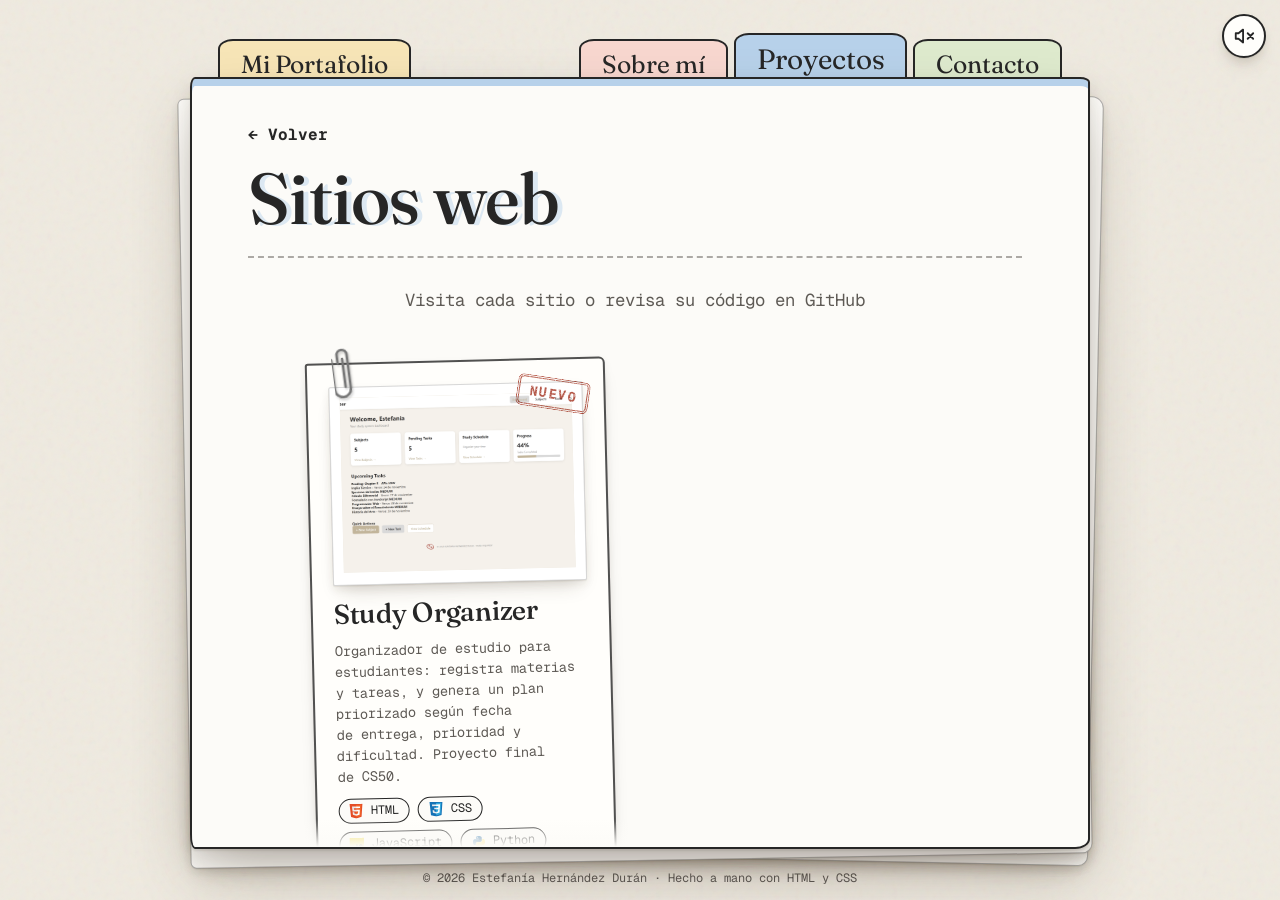
<file: web.html>
<!DOCTYPE html>
<html lang="es">
<head>
  <meta charset="UTF-8" />
  <meta name="viewport" content="width=device-width, initial-scale=1.0, viewport-fit=cover" />
  <title>Sitios web | Estefanía Hernández</title>
  <meta name="description" content="Sitios web de Estefanía Hernández." />
  <meta property="og:title" content="Sitios web | Estefanía Hernández" />
  <meta property="og:description" content="Sitios web de Estefanía Hernández." />
  <meta name="theme-color" content="#efeae0" />
  <link rel="icon" href="data:image/svg+xml,%3Csvg xmlns='http://www.w3.org/2000/svg' viewBox='0 0 64 64'%3E%3Cpath d='M6 18h20l5 6h27v30H6z' fill='%23f1d282' stroke='%23262626' stroke-width='4' stroke-linejoin='round'/%3E%3C/svg%3E" />

  <link rel="preconnect" href="https://fonts.googleapis.com">
  <link rel="preconnect" href="https://fonts.gstatic.com" crossorigin>
  <link href="https://fonts.googleapis.com/css2?family=Fraunces:opsz,wght@9..144,400;9..144,500;9..144,600&family=Geist+Mono:wght@400;500;700&display=swap" rel="stylesheet">

  <link rel="stylesheet" href="styles.css?v=5" />
  <script>try{if(sessionStorage.getItem('portadaVista'))document.documentElement.classList.add('portada-vista')}catch(e){}</script>
</head>
<body data-pagina="proyectos" data-color="azul">
  <a class="saltar" href="#contenido">Saltar al contenido</a>

  <button type="button" class="btn-sonido" id="btn-sonido" aria-pressed="false" title="Sonido de hojas (apagado)">
      <svg class="icono-sonido" viewBox="0 0 24 24" aria-hidden="true" fill="none" stroke="currentColor" stroke-width="2" stroke-linecap="round" stroke-linejoin="round">
        <path d="M11 5 6 9H3v6h3l5 4z"/>
        <path class="ondas" d="M15.5 8.5a5 5 0 0 1 0 7M18.5 5.5a9 9 0 0 1 0 13"/>
        <path class="tachado" d="M16 9l6 6M22 9l-6 6"/>
      </svg>
      <span class="sr-only">Sonido de hojas</span>
  </button>

  <div class="escritorio">
    <div class="carpeta-wrapper">

      <nav class="pestanas" aria-label="Secciones">
        <div class="pestanas-grupo">
          <a href="index.html" class="pestana tab-amarillo"><span class="tab-largo">Mi Portafolio</span><span class="tab-corto">Inicio</span></a>
        </div>
        <div class="pestanas-grupo">
          <a href="sobre-mi.html" class="pestana tab-rosa">Sobre mí</a>
          <a href="proyectos.html" class="pestana pestana-activa tab-azul" aria-current="page">Proyectos</a>
          <a href="contacto.html" class="pestana tab-verde">Contacto</a>
        </div>
      </nav>

      <main class="carpeta" id="contenido" tabindex="-1">
        <div class="carpeta-scroll">
        <section class="contenido-carpeta">
          <div class="header-vista-proyectos">
            <a href="proyectos.html" class="btn-volver"><span aria-hidden="true">←</span> Volver</a>
          </div>

          <h1 class="titulo-seccion">Sitios web</h1>
          <div class="linea-separadora" aria-hidden="true"></div>
          <p class="subtitulo">Visita cada sitio o revisa su código en GitHub</p>

          <div class="carrusel" data-carrusel>
            <button type="button" class="carrusel-flecha anterior" aria-label="Anterior" data-dir="-1"><svg viewBox="0 0 24 24" aria-hidden="true" fill="none" stroke="currentColor" stroke-width="2.5" stroke-linecap="round" stroke-linejoin="round"><path d="M15 5l-7 7 7 7"/></svg></button>
            <div class="carrusel-pista pista-hojas" id="grid-dinamico" tabindex="0" aria-label="Sitios web"></div>
            <button type="button" class="carrusel-flecha siguiente" aria-label="Siguiente" data-dir="1"><svg viewBox="0 0 24 24" aria-hidden="true" fill="none" stroke="currentColor" stroke-width="2.5" stroke-linecap="round" stroke-linejoin="round"><path d="M9 5l7 7-7 7"/></svg></button>
          </div>
        </section>

        </div>
      </main>
    </div>
  </div>

  <footer class="footer-boceto">
    <p>© 2026 Estefanía Hernández Durán · Hecho a mano con HTML y CSS</p>
  </footer>

  <script src="script.js?v=6"></script>
  <script>cargarLista('web');</script>
</body>
</html>
</file>
<file: styles.css>
/* =========================================
   0. TU FONDO (aquí van tus imágenes)
   -----------------------------------------
   Guarda tus fondos en assets/fondos/ y cambia la línea de abajo, por ejemplo:
     --fondo-imagen: url("assets/fondos/escritorio.jpg");
   También puedes poner un fondo distinto por página (ver al final de esta sección).
   ========================================= */
:root {
  --fondo-imagen: none;
}
/* Ejemplos de fondo por página (quita los comentarios para usarlos):
body[data-pagina="inicio"]    { --fondo-imagen: url("assets/fondos/inicio.jpg"); }
body[data-pagina="sobre"]     { --fondo-imagen: url("assets/fondos/sobre-mi.jpg"); }
body[data-pagina="proyectos"] { --fondo-imagen: url("assets/fondos/proyectos.jpg"); }
body[data-pagina="contacto"]  { --fondo-imagen: url("assets/fondos/contacto.jpg"); }
*/

/* =========================================
   1. VARIABLES Y CONFIGURACIÓN BASE
   ========================================= */
:root {
  --tinta: #262626;
  --papel-fondo: #efeae0;
  --blanco-carpeta: #fcfbf8;
  --hoja-papel: #fffefb;
  --velo-fondo: rgba(247, 245, 240, 0.7);

  --tinta-suave: #5e5a55;
  --borde-papel: rgba(44, 44, 44, 0.14);
  --acento-principal: #1e4d7b;
  --acento-suave: #dce8f2;
  --detalle-calido: #ab4231;
  --kraft: #d6b88a;
  --kraft-oscuro: #b8955f;

  /* Separadores de colores */
  --c-amarillo: #f1d282;
  --c-rosa: #f2b8ae;
  --c-azul: #b7d1ea;
  --c-verde: #c3dba9;

  --trazo: 2.5px solid var(--tinta);
  --borde-mano: 5px 15px 10px 5px / 10px 5px 15px 10px;

  /* Sombras reales: varias capas suaves, como papel sobre un escritorio */
  --sombra-hoja: 0 1px 1px rgba(60, 45, 25, 0.08), 0 4px 8px rgba(60, 45, 25, 0.08), 0 12px 20px -8px rgba(60, 45, 25, 0.18);
  --sombra-hoja-alta: 0 2px 2px rgba(60, 45, 25, 0.08), 0 10px 18px rgba(60, 45, 25, 0.12), 0 24px 32px -12px rgba(60, 45, 25, 0.25);
  --sombra-carpeta: 0 2px 2px rgba(50, 35, 20, 0.10), 0 10px 20px rgba(50, 35, 20, 0.12), 0 30px 60px -10px rgba(50, 35, 20, 0.30);

  --salida: cubic-bezier(0.22, 1, 0.36, 1);
  --rebote: cubic-bezier(0.34, 1.56, 0.64, 1);

  --fuente-mano: "Fraunces", Georgia, serif;
  --fuente-texto: "Geist Mono", ui-monospace, monospace;
  --fuente-lectura: "Fraunces", Georgia, serif;
}

body[data-color="amarillo"] { --color-activo: var(--c-amarillo); }
body[data-color="rosa"] { --color-activo: var(--c-rosa); }
body[data-color="azul"] { --color-activo: var(--c-azul); }
body[data-color="verde"] { --color-activo: var(--c-verde); }

* { box-sizing: border-box; margin: 0; padding: 0; }

html { -webkit-text-size-adjust: 100%; height: 100%; }

body {
  font-family: var(--fuente-texto);
  color: var(--tinta);
  background-color: var(--papel-fondo);
  background-image:
    var(--fondo-imagen),
    url("data:image/svg+xml,%3Csvg viewBox='0 0 200 200' xmlns='http://www.w3.org/2000/svg'%3E%3Cfilter id='n'%3E%3CfeTurbulence type='fractalNoise' baseFrequency='0.65' numOctaves='3' stitchTiles='stitch'/%3E%3C/filter%3E%3Crect width='100%25' height='100%25' filter='url(%23n)' opacity='0.06'/%3E%3C/svg%3E");
  background-size: cover, auto;
  background-position: center, 0 0;
  background-attachment: fixed, scroll;
  height: 100%;
  min-height: 100dvh;
  display: flex;
  flex-direction: column;
  overflow: hidden; /* la página no se mueve: se hace scroll dentro de la carpeta */
  -webkit-tap-highlight-color: transparent;
}

h1, .pestana { font-family: var(--fuente-mano); font-weight: 400; }

img { max-width: 100%; display: block; }
button { font: inherit; color: inherit; }

::selection { background: var(--c-amarillo); color: var(--tinta); }

:focus-visible {
  outline: 2.5px dashed var(--acento-principal);
  outline-offset: 4px;
  border-radius: 4px;
}

.sr-only {
  position: absolute; width: 1px; height: 1px; padding: 0; margin: -1px;
  overflow: hidden; clip: rect(0, 0, 0, 0); white-space: nowrap; border: 0;
}

.saltar {
  position: absolute; left: 1rem; top: -4rem; z-index: 60;
  background: var(--c-amarillo); color: var(--tinta);
  border: var(--trazo); border-radius: 8px;
  padding: 0.5rem 1rem; text-decoration: none; font-weight: 700;
  transition: top 0.2s var(--salida);
}
.saltar:focus { top: 1rem; }

* { scrollbar-width: thin; scrollbar-color: rgba(38, 38, 38, 0.45) transparent; }
::-webkit-scrollbar { width: 8px; height: 8px; }
::-webkit-scrollbar-track { background: transparent; }
::-webkit-scrollbar-thumb { background-color: rgba(38, 38, 38, 0.45); border-radius: 10px; }

/* =========================================
   2. ESCRITORIO Y CARPETA DE TAMAÑO FIJO
   ========================================= */
.escritorio {
  flex: 1;
  min-height: 0;
  display: grid;
  grid-template-columns: minmax(0, 1fr);
  place-items: center;
  padding: 4.5rem 2rem 0.75rem;
}

.carpeta-wrapper {
  position: relative;
  width: min(900px, 100%);
  height: clamp(460px, calc(100dvh - 8rem), 780px);
  perspective: 1800px;
}

/* Hojas apiladas que asoman detrás de la carpeta */
.carpeta-wrapper::before,
.carpeta-wrapper::after {
  content: '';
  position: absolute;
  inset: 10px -6px -8px 8px;
  background: var(--hoja-papel);
  border: 1.5px solid rgba(38, 38, 38, 0.35);
  border-radius: 6px 12px 10px 6px;
  transform: rotate(1.2deg);
  box-shadow: var(--sombra-hoja);
  z-index: 0;
}
.carpeta-wrapper::after { inset: 14px 4px -12px -6px; transform: rotate(-1deg); }

.carpeta {
  position: relative;
  height: 100%;
  display: flex;
  flex-direction: column;
  background-color: var(--blanco-carpeta);
  border: var(--trazo);
  border-radius: 5px 10px 15px 5px / 10px 5px 10px 15px;
  box-shadow: inset 0 7px 0 var(--color-activo), var(--sombra-carpeta);
  z-index: 2;
  overflow: hidden;
  outline: none;
}

.carpeta-scroll {
  flex: 1;
  min-height: 0;
  overflow-y: auto;
  overflow-x: hidden;
  overscroll-behavior: contain;
  scrollbar-gutter: stable;
  padding: 2.6rem 3.5rem 3.5rem;
  position: relative;
}

/* Sombra suave que indica que hay más contenido abajo */
.carpeta::after {
  content: '';
  position: absolute;
  left: 0; right: 0; bottom: 0;
  height: 28px;
  background: linear-gradient(to bottom, rgba(252, 251, 248, 0), var(--blanco-carpeta));
  pointer-events: none;
  border-radius: 0 0 15px 5px;
}

/* =========================================
   3. PESTAÑAS DE COLORES (separadores)
   ========================================= */
.pestanas {
  position: absolute;
  top: -44px;
  left: 0;
  width: 100%;
  display: flex;
  justify-content: space-between;
  align-items: flex-end;
  z-index: 1;
  padding: 0 1.75rem;
}

.pestanas-grupo { display: flex; align-items: flex-end; gap: 6px; }

.pestana {
  --c: var(--c-amarillo);
  text-decoration: none;
  color: var(--tinta);
  background-color: color-mix(in srgb, var(--c) 55%, #fffdf8);
  font-size: 1.55rem;
  line-height: 1.3;
  padding: 0.4rem 1.3rem 0.5rem;
  border: var(--trazo);
  border-bottom: none;
  border-radius: 15px 15px 0 0 / 10px 10px 0 0;
  margin-bottom: -3px;
  white-space: nowrap;
  transform-origin: 50% 100%;
  transition: transform 0.25s var(--rebote), background-color 0.2s ease;
}
.tab-amarillo { --c: var(--c-amarillo); }
.tab-rosa { --c: var(--c-rosa); }
.tab-azul { --c: var(--c-azul); }
.tab-verde { --c: var(--c-verde); }

.pestana:hover { transform: translateY(-5px) rotate(-2deg); background-color: var(--c); }
.pestana:nth-child(even):hover { transform: translateY(-5px) rotate(2deg); }
.pestana:active { transform: translateY(-1px); }

.tab-corto { display: none; }

.pestana-activa,
.pestana-activa:hover,
.pestana-activa:nth-child(even):hover {
  background-color: var(--c);
  font-size: 1.75rem;
  padding-bottom: 0.65rem;
  transform: none;
  position: relative;
  z-index: 3;
}

/* =========================================
   4. BOTÓN DE SONIDO
   ========================================= */
.btn-sonido {
  position: fixed;
  top: 0.9rem;
  right: 0.9rem;
  z-index: 40;
  width: 44px; height: 44px;
  display: grid; place-items: center;
  border: 2px solid var(--tinta);
  border-radius: 50%;
  background: var(--hoja-papel);
  box-shadow: var(--sombra-hoja);
  cursor: pointer;
  transition: transform 0.15s var(--salida), background-color 0.2s ease;
}
.btn-sonido:hover { background: var(--c-amarillo); }
.btn-sonido:active { transform: scale(0.94); }
.icono-sonido { width: 22px; height: 22px; }
.btn-sonido .ondas { display: none; }
.btn-sonido[aria-pressed="true"] .ondas { display: inline; }
.btn-sonido[aria-pressed="true"] .tachado { display: none; }

/* =========================================
   5. PORTADA QUE SE ABRE
   ========================================= */
.portada {
  position: absolute;
  inset: 0;
  z-index: 20;
  transform-style: preserve-3d;
}
.portada-vista .portada { display: none; }

.portada-tapa {
  position: absolute;
  inset: -4px -6px -4px -2px;
  display: grid;
  place-items: center;
  align-content: center;
  gap: 1.5rem;
  cursor: pointer;
  border: var(--trazo);
  border-radius: 6px 14px 16px 6px / 12px 6px 12px 16px;
  background-color: var(--kraft);
  background-image:
    url("data:image/svg+xml,%3Csvg viewBox='0 0 200 200' xmlns='http://www.w3.org/2000/svg'%3E%3Cfilter id='k'%3E%3CfeTurbulence type='fractalNoise' baseFrequency='0.9' numOctaves='4' stitchTiles='stitch'/%3E%3C/filter%3E%3Crect width='100%25' height='100%25' filter='url(%23k)' opacity='0.18'/%3E%3C/svg%3E"),
    linear-gradient(100deg, rgba(0, 0, 0, 0.06), rgba(255, 255, 255, 0.08) 40%, rgba(0, 0, 0, 0.05));
  box-shadow: var(--sombra-carpeta);
  transform-origin: left center;
  transition: transform 0.95s var(--salida), opacity 0.4s ease 0.55s;
  backface-visibility: hidden;
}

/* Pestaña de la tapa */
.portada-tapa::before {
  content: '';
  position: absolute;
  top: -34px; right: 12%;
  width: 34%; height: 36px;
  background: inherit;
  border: var(--trazo);
  border-bottom: none;
  border-radius: 14px 14px 0 0 / 10px 10px 0 0;
}

.portada-etiqueta {
  display: grid;
  gap: 0.35rem;
  justify-items: center;
  background: var(--hoja-papel);
  border: var(--trazo);
  border-radius: 4px;
  padding: 1.4rem 2.6rem 1.5rem;
  transform: rotate(-2deg);
  box-shadow: var(--sombra-hoja);
  background-image: repeating-linear-gradient(to bottom, transparent 0 27px, rgba(30, 77, 123, 0.18) 27px 28px);
}
.etiqueta-linea { font-size: 0.85rem; color: var(--tinta-suave); }
.etiqueta-nombre { font-family: var(--fuente-mano); font-size: clamp(2.2rem, 6vw, 3.4rem); line-height: 1.2; }

.portada-pista {
  font-family: var(--fuente-mano);
  font-size: 1.5rem;
  color: var(--tinta);
  animation: pista 2.4s var(--salida) infinite;
}
@keyframes pista { 0%, 100% { opacity: 0.55; transform: translateY(0); } 50% { opacity: 1; transform: translateY(-3px); } }

.portada-tapa:hover { transform: rotateY(-8deg); }
.portada.abriendo .portada-tapa { transform: rotateY(-165deg); opacity: 0; }

/* =========================================
   6. CONTENIDO INTERNO
   ========================================= */
.linea-separadora {
  width: 100%;
  border-bottom: 2px dashed var(--tinta-suave);
  margin-bottom: 1.75rem;
  opacity: 0.5;
}

.contenido-carpeta { display: flex; flex-direction: column; align-items: center; text-align: center; }

.contenido-carpeta h1 {
  width: 100%;
  font-size: clamp(3rem, 6vw, 4.5rem);
  line-height: 1.15;
  margin-bottom: 1rem;
  text-align: left;
  text-shadow: 5px 1px 0 var(--acento-suave);
  text-wrap: balance;
  outline: none;
  padding-right: 9rem; /* espacio para el post-it */
}

.contenido-carpeta p {
  font-size: clamp(1rem, 2vw, 1.08rem);
  line-height: 1.7;
  color: var(--tinta-suave);
  max-width: 64ch;
  margin-bottom: 2.25rem;
  text-wrap: pretty;
}
.contenido-carpeta p strong { color: var(--tinta); }

.inicio .intro, .sobre .intro { text-align: left; align-self: flex-start; }

.titulo-mano {
  font-family: var(--fuente-mano);
  font-weight: 400;
  font-size: 1.9rem;
  line-height: 1.2;
  margin-bottom: 1rem;
}

/* Notas rápidas del inicio */
.notas-rapidas {
  list-style: none;
  width: 100%;
  display: grid;
  grid-template-columns: repeat(3, 1fr);
  gap: 1.25rem;
  margin-bottom: 2.5rem;
  text-align: left;
}
.nota-rapida {
  display: flex; flex-direction: column; gap: 0.4rem;
  padding: 1rem 1.1rem 1.1rem;
  border: 2px dashed rgba(38, 38, 38, 0.35);
  border-radius: var(--borde-mano);
  background: var(--velo-fondo);
}
.nota-rapida:nth-child(2) { transform: rotate(-0.6deg); }
.nota-rapida:nth-child(3) { transform: rotate(0.5deg); }
.nota-etiqueta { font-family: var(--fuente-mano); font-size: 1.35rem; color: var(--acento-principal); line-height: 1.2; }
.nota-texto { font-size: 0.85rem; line-height: 1.5; }

/* Íconos de tecnologías */
.herramientas { width: 100%; margin-bottom: 2.5rem; }
.iconos-tec {
  list-style: none;
  display: grid;
  grid-template-columns: repeat(auto-fill, minmax(78px, 1fr));
  gap: 1rem 0.75rem;
}
.iconos-tec li {
  display: grid; justify-items: center; gap: 0.45rem;
  font-size: 0.72rem; color: var(--tinta-suave);
}
.iconos-tec img {
  width: 34px; height: 34px;
  transition: transform 0.25s var(--rebote);
}
.iconos-tec li:hover img { transform: translateY(-3px) rotate(-6deg); }

/* Enlaces sociales */
.enlaces-sociales { display: flex; justify-content: center; gap: 2.5rem; flex-wrap: wrap; margin-bottom: 2.25rem; }

.btn-enlace {
  display: inline-flex; align-items: center; gap: 0.55rem;
  text-decoration: none; color: var(--tinta);
  font-weight: 700; font-size: 1.2rem;
  position: relative; text-transform: uppercase; letter-spacing: -0.02em;
  padding: 0.25rem 0;
  transition: color 0.2s ease;
}
.icono { width: 1.05em; height: 1.05em; flex: none; }
.btn-enlace::after {
  content: ''; position: absolute; left: 0; bottom: -4px; width: 100%; height: 3px;
  background-color: var(--acento-principal); border-radius: 2px;
  transform: scaleX(0); transform-origin: right;
  transition: transform 0.3s var(--salida);
}
.btn-enlace:hover { color: var(--acento-principal); }
.btn-enlace:hover::after { transform: scaleX(1); transform-origin: left; }

.btn-principal {
  display: inline-flex; align-items: center; gap: 0.6rem;
  font-family: var(--fuente-mano); font-size: 1.65rem; white-space: nowrap;
  color: var(--tinta); text-decoration: none; cursor: pointer;
  background: var(--color-activo, var(--c-amarillo));
  border: var(--trazo); border-radius: var(--borde-mano);
  box-shadow: var(--sombra-hoja);
  padding: 0.45rem 1.5rem 0.35rem;
  transition: transform 0.2s var(--salida), box-shadow 0.2s var(--salida);
}
.btn-principal:hover { transform: translateY(-3px) rotate(-1deg); box-shadow: var(--sombra-hoja-alta); }
.btn-principal:active { transform: translateY(1px); box-shadow: var(--sombra-hoja); }

/* =========================================
   7. POST-ITS
   ========================================= */
.postit {
  --p: #fbe58a;
  position: absolute;
  z-index: 5;
  width: 150px;
  padding: 1.1rem 0.9rem 1rem;
  background: var(--p);
  background-image: linear-gradient(170deg, rgba(255, 255, 255, 0.35), rgba(255, 255, 255, 0) 45%);
  box-shadow: 0 1px 1px rgba(60, 45, 25, 0.12), 0 8px 14px -4px rgba(60, 45, 25, 0.28);
  border-radius: 1px 1px 18px 1px;
  transition: transform 0.3s var(--rebote);
}
.postit p {
  font-family: var(--fuente-mano);
  font-size: 1.15rem;
  line-height: 1.3;
  color: var(--tinta);
}
.postit-amarillo { --p: #fbe58a; }
.postit-rosa { --p: #f9c6cf; }
.postit-azul { --p: #c8e0f4; }
.postit-verde { --p: #d4eab8; }

.esquina-sup-der { top: 22px; right: 22px; transform: rotate(4deg); }
.esquina-inf-izq { bottom: 22px; left: 22px; transform: rotate(-4deg); }
.esquina-inf-der { bottom: 22px; right: 26px; transform: rotate(3deg); }
.postit:hover { transform: rotate(0deg) scale(1.04); }

/* =========================================
   8. HOJAS SUELTAS Y SUJETADORES
   ========================================= */
.hoja {
  position: relative;
  background: var(--hoja-papel);
  border: 2px solid rgba(38, 38, 38, 0.8);
  border-radius: 3px 6px 4px 3px;
  box-shadow: var(--sombra-hoja);
  padding: 1.7rem 1.8rem 1.8rem;
  margin-bottom: 2rem;
  text-align: left;
}
.hoja h2 {
  font-family: var(--fuente-mano);
  font-weight: 400;
  font-size: 2rem;
  line-height: 1.2;
  margin-bottom: 1.1rem;
}
.hoja h3 {
  font-size: 0.78rem; font-weight: 700; text-transform: uppercase; letter-spacing: 0.04em;
  color: var(--tinta-suave); margin-bottom: 0.6rem;
}

/* Clip */
.sujeta.clip::before {
  content: '';
  position: absolute;
  top: -18px; left: 26px;
  width: 22px; height: 54px;
  background: url("data:image/svg+xml,%3Csvg xmlns='http://www.w3.org/2000/svg' viewBox='0 0 22 54' fill='none' stroke='%23787878' stroke-width='2.6' stroke-linecap='round'%3E%3Cpath d='M6 16V8a5 5 0 0 1 10 0v34a8 8 0 0 1-16 0V12'/%3E%3Cpath d='M11 12v28'/%3E%3C/svg%3E") no-repeat center / contain;
  filter: drop-shadow(1px 2px 1px rgba(0, 0, 0, 0.18));
  transform: rotate(-6deg);
  z-index: 3;
}
/* Cinta adhesiva */
.sujeta.cinta::before {
  content: '';
  position: absolute;
  top: -13px; left: 50%;
  width: 92px; height: 26px;
  transform: translateX(-50%) rotate(-3deg);
  background: rgba(214, 228, 240, 0.78);
  border-left: 1px dashed rgba(38, 38, 38, 0.2);
  border-right: 1px dashed rgba(38, 38, 38, 0.2);
  box-shadow: 0 1px 2px rgba(0, 0, 0, 0.08);
  z-index: 3;
}
/* Grapa */
.sujeta.grapa::before {
  content: '';
  position: absolute;
  top: 12px; left: 14px;
  width: 30px; height: 6px;
  border: 2px solid #8a8a8a;
  border-bottom: none;
  border-radius: 2px 2px 0 0;
  transform: rotate(-35deg);
  box-shadow: 0 -1px 0 rgba(255, 255, 255, 0.6);
  z-index: 3;
}

.inclinado-izq { transform: rotate(-1.4deg); }
.inclinado-der { transform: rotate(1.1deg); }

/* =========================================
   9. SOBRE MÍ
   ========================================= */
.sobre { text-align: left; align-items: stretch; }

.linea-tiempo { list-style: none; display: grid; gap: 1.1rem; }
.linea-tiempo li {
  display: grid; grid-template-columns: 8.5rem 1fr; gap: 1rem;
  padding-bottom: 1.1rem; border-bottom: 2px dashed rgba(38, 38, 38, 0.15);
}
.linea-tiempo li:last-child { border-bottom: none; padding-bottom: 0; }
.fecha { font-size: 0.85rem; color: var(--acento-principal); font-weight: 700; padding-top: 0.1rem; }
.linea-tiempo strong { display: block; font-size: 1rem; margin-bottom: 0.25rem; }
.linea-tiempo span:not(.fecha) { display: block; font-size: 0.88rem; line-height: 1.55; color: var(--tinta-suave); }

.grupo-habilidad + .grupo-habilidad { margin-top: 1.3rem; }

.chips { list-style: none; display: flex; flex-wrap: wrap; gap: 0.5rem; }
.chip {
  display: inline-flex; align-items: center; gap: 0.45rem;
  font-size: 0.85rem; padding: 0.35rem 0.75rem;
  border: 2px solid var(--tinta); border-radius: 999px;
  background: var(--blanco-carpeta); line-height: 1.3;
}
.chip img { width: 18px; height: 18px; flex: none; }
.chip-nivel { font-size: 0.7rem; color: var(--tinta-suave); }
.chip.nivel-alto { background: var(--acento-suave); }
.chip.nivel-alto .chip-nivel { color: var(--acento-principal); }
.chips-chicos .chip { font-size: 0.75rem; padding: 0.25rem 0.6rem; border-width: 1.5px; }
.chips-chicos .chip img { width: 15px; height: 15px; }

.hojas-pareja { display: grid; grid-template-columns: 1fr 1fr; gap: 1.75rem; }

.lista-simple { list-style: none; display: grid; gap: 0.55rem; font-size: 0.92rem; color: var(--tinta-suave); }
.lista-simple strong { color: var(--tinta); margin-right: 0.35rem; }

/* Texto para leer en Fraunces; etiquetas, fechas y chips siguen en Geist Mono */
.intro, .lista-simple, .linea-tiempo span:not(.fecha) { font-family: var(--fuente-lectura); }

/* Aspiraciones y motivación */
.metas-columnas { display: grid; grid-template-columns: 1fr 1fr; gap: 1.5rem; }
.metas-columnas .grupo-habilidad { margin: 0; }
.lista-metas { list-style: none; display: grid; gap: 0.6rem; }
.lista-metas li {
  position: relative; padding-left: 1.6rem;
  font-family: var(--fuente-lectura); font-size: 0.95rem; line-height: 1.5; color: var(--tinta);
}
.lista-metas li::before {
  content: ''; position: absolute; left: 0; top: 0.3em;
  width: 0.85rem; height: 0.85rem; border: 2px solid var(--tinta); border-radius: 3px;
  transform: rotate(-4deg);
}
.motivacion p { font-family: var(--fuente-lectura); font-size: 1rem; line-height: 1.7; }
@media (max-width: 640px) { .metas-columnas { grid-template-columns: 1fr; } }

.sobre .cierre {
  text-align: center; align-self: center;
  font-family: var(--fuente-mano); font-size: 1.35rem; color: var(--tinta);
  line-height: 1.6; margin: 0.5rem 0 2.5rem;
}

/* Bolsillo con el CV */
.bolsillo-zona {
  display: flex; flex-direction: column; align-items: center;
  border-top: 2px dashed rgba(38, 38, 38, 0.25);
  padding-top: 2rem;
}
.bolsillo {
  position: relative;
  width: min(420px, 100%);
  height: 330px;
  overflow: hidden;
  cursor: pointer;
  margin-bottom: 1.25rem;
  transition: height 0.6s var(--salida);
}
.hoja-cv {
  position: absolute;
  left: 50%;
  bottom: -150px;
  width: min(86%, 330px);
  height: 290px;
  transform: translateX(-50%) rotate(-2deg);
  display: flex; flex-direction: column; align-items: center; gap: 0.35rem;
  padding: 1.3rem 1rem 1rem;
  text-align: center;
  background: var(--hoja-papel);
  border: 2px solid rgba(38, 38, 38, 0.8);
  border-radius: 3px;
  box-shadow: var(--sombra-hoja);
  transition: transform 0.6s var(--salida);
  z-index: 1;
}
.hoja-cv-titulo { font-family: var(--fuente-mano); font-size: 1.6rem; line-height: 1.1; }
.hoja-cv-nombre { font-weight: 700; font-size: 0.85rem; }
.hoja-cv-sub { font-size: 0.72rem; color: var(--tinta-suave); }
.hoja-cv-acciones { display: flex; gap: 0.5rem; margin-top: 0.6rem; justify-content: center; }
.hoja-cv-acciones .enlace-accion { font-size: 0.78rem; padding: 0.3rem 0.75rem; white-space: nowrap; }
.hoja-cv-renglones {
  flex: 1; width: 100%; margin-top: 0.9rem;
  background: repeating-linear-gradient(to bottom, transparent 0 13px, rgba(38, 38, 38, 0.12) 13px 15px);
}
/* La hoja asoma lo suficiente para que siempre se vean sus botones */
.bolsillo .hoja-cv { transform: translateX(-50%) translateY(-190px) rotate(-2deg); }
.bolsillo:hover .hoja-cv { transform: translateX(-50%) translateY(-196px) rotate(-2deg); }
.bolsillo.sacado { cursor: default; height: 440px; }
/* Al sacarla, la hoja sale por completo del bolsillo y queda encima */
.bolsillo.sacado .hoja-cv { transform: translateX(-50%) translateY(-290px) rotate(1deg); z-index: 3; }

.bolsillo-frente {
  position: absolute;
  left: 0; right: 0; bottom: 0;
  height: 165px;
  z-index: 2;
  background-color: var(--kraft);
  background-image:
    url("data:image/svg+xml,%3Csvg viewBox='0 0 200 200' xmlns='http://www.w3.org/2000/svg'%3E%3Cfilter id='k'%3E%3CfeTurbulence type='fractalNoise' baseFrequency='0.9' numOctaves='4' stitchTiles='stitch'/%3E%3C/filter%3E%3Crect width='100%25' height='100%25' filter='url(%23k)' opacity='0.18'/%3E%3C/svg%3E");
  border: var(--trazo);
  border-radius: 40% 40% 8px 8px / 26px 26px 8px 8px;
  box-shadow: 0 -3px 8px rgba(60, 45, 25, 0.15);
  display: grid; place-items: center;
}
.bolsillo-frente span {
  font-family: var(--fuente-mano);
  font-size: 2.2rem;
  background: var(--hoja-papel);
  border: 2px solid var(--tinta);
  padding: 0.1rem 1.2rem 0;
  border-radius: 3px;
  transform: rotate(-3deg);
}
.btn-bolsillo { font-size: 1.45rem; }

/* =========================================
   10. CARRUSELES
   ========================================= */
.carrusel {
  position: relative;
  width: 100%;
  display: grid;
  grid-template-columns: auto 1fr auto;
  align-items: center;
  gap: 0.5rem;
}
.carrusel-pista {
  display: flex;
  gap: 2rem;
  overflow-x: auto;
  overflow-y: visible;
  scroll-snap-type: x mandatory;
  scroll-padding-inline: 0.75rem;
  overscroll-behavior-x: contain;
  padding: 2.25rem 0.75rem 2rem;
  scrollbar-width: none;
  outline-offset: -4px;
}
.carrusel-pista::-webkit-scrollbar { display: none; }
.carrusel-pista > * { scroll-snap-align: start; flex: none; }

.carrusel-flecha {
  width: 44px; height: 44px;
  display: grid; place-items: center;
  border: 2px solid var(--tinta);
  border-radius: 50%;
  background: var(--hoja-papel);
  box-shadow: var(--sombra-hoja);
  cursor: pointer;
  transition: transform 0.15s var(--salida), background-color 0.2s ease, opacity 0.2s ease;
}
.carrusel-flecha svg { width: 20px; height: 20px; }
.carrusel-flecha:hover:not(:disabled) { background: var(--color-activo); transform: scale(1.06); }
.carrusel-flecha:active:not(:disabled) { transform: scale(0.94); }
.carrusel-flecha:disabled { opacity: 0.3; cursor: default; }
.carrusel.sin-scroll .carrusel-flecha { visibility: hidden; }

.estado-vacio {
  font-family: var(--fuente-mano);
  font-size: 1.5rem !important;
  color: var(--tinta-suave);
  padding: 2rem 0;
  margin: 0 auto !important;
  flex: 1 !important;
  text-align: center;
}

/* Carpetas de categorías */
.pista-carpetas { gap: 2.25rem; padding-top: 3rem; }
.carpeta-proyecto {
  --c: var(--c-amarillo);
  position: relative;
  width: 250px;
  height: 180px;
  background-color: color-mix(in srgb, var(--c) 40%, #fffdf8);
  border: var(--trazo);
  border-radius: var(--borde-mano);
  box-shadow: var(--sombra-hoja);
  display: flex; flex-direction: column; justify-content: center; align-items: center; gap: 0.2rem;
  text-decoration: none; color: var(--tinta);
  transition: transform 0.3s var(--rebote), box-shadow 0.25s var(--salida), background-color 0.2s ease;
}
.carpeta-proyecto.c-azul { --c: var(--c-azul); }
.carpeta-proyecto.c-rosa { --c: var(--c-rosa); }
.carpeta-proyecto.c-verde { --c: var(--c-verde); }
.carpeta-proyecto::before {
  content: '';
  position: absolute;
  top: -22px; left: -2.5px;
  width: 100px; height: 24px;
  background-color: inherit;
  border: var(--trazo); border-bottom: none;
  border-radius: 10px 15px 0 0 / 15px 10px 0 0;
}
/* Hoja que asoma de la mini carpeta */
.carpeta-proyecto::after {
  content: '';
  position: absolute;
  top: -10px; left: 30%; right: 10%;
  height: 30px;
  background: var(--hoja-papel);
  border: 1.5px solid rgba(38, 38, 38, 0.5);
  border-bottom: none;
  border-radius: 2px 2px 0 0;
  z-index: -1;
  transition: transform 0.3s var(--rebote);
}
.carpeta-nombre { font-family: var(--fuente-mano); font-size: 1.9rem; text-align: center; padding: 0 1rem; margin-top: 10px; }
.carpeta-cuenta { font-size: 0.75rem; color: var(--tinta-suave); min-height: 1em; }
.carpeta-proyecto:hover { transform: translateY(-6px) rotate(1.5deg); background-color: var(--c); box-shadow: var(--sombra-hoja-alta); }
.carpeta-proyecto:hover::after { transform: translateY(-10px); }
.carpeta-proyecto:active { transform: translateY(-2px) rotate(1deg); }

/* Hojas de proyecto */
.pista-hojas { align-items: flex-start; }
.hoja-proyecto {
  width: 300px;
  margin: 0;
  padding: 1.4rem 1.3rem 1.4rem;
  display: flex;
  flex-direction: column;
  gap: 0.65rem;
  transition: transform 0.3s var(--rebote), box-shadow 0.25s var(--salida);
}
.hoja-proyecto:hover { transform: translateY(-4px) rotate(0deg); box-shadow: var(--sombra-hoja-alta); }

.hoja .proyecto-titulo { font-family: var(--fuente-mano); font-weight: 400; font-size: 1.7rem; line-height: 1.15; margin: 0.2rem 0 0; }
.enlace-hoja { color: inherit; text-decoration: none; }
.enlace-hoja::after { content: ''; position: absolute; inset: 0; z-index: 1; }
.contenido-carpeta .proyecto-texto { font-size: 0.85rem; line-height: 1.55; margin: 0; }
.proyecto-acciones { display: flex; flex-wrap: wrap; gap: 0.5rem; margin-top: 0.25rem; position: relative; z-index: 2; }

.enlace-accion {
  display: inline-flex; align-items: center;
  font-size: 0.82rem; font-weight: 700;
  color: var(--tinta); text-decoration: none;
  border: 2px solid var(--tinta); border-radius: 999px;
  padding: 0.35rem 0.9rem;
  background: var(--blanco-carpeta);
  transition: background-color 0.2s ease, transform 0.15s var(--salida);
}
.enlace-accion:hover { background: var(--color-activo, var(--c-amarillo)); transform: translateY(-2px); }
.enlace-accion:active { transform: translateY(0); }
.hoja-proyecto:hover .enlace-accion.falso { background: var(--color-activo); }

/* Polaroids */
.polaroid {
  position: relative;
  display: flex;
  flex-direction: column;
  background: #fff;
  padding: 10px 10px 0;
  border: 1px solid rgba(38, 38, 38, 0.18);
  box-shadow: var(--sombra-hoja);
  border-radius: 2px;
  text-align: center;
  cursor: zoom-in;
  transition: transform 0.3s var(--rebote), box-shadow 0.25s var(--salida);
}
.polaroid-fija { cursor: inherit; padding-bottom: 12px; }
.polaroid-foto { display: block; aspect-ratio: 4 / 3; overflow: hidden; background: #efebe2; }
.polaroid-foto img { width: 100%; height: 100%; object-fit: cover; transition: transform 0.4s var(--salida); }
.polaroid:hover .polaroid-foto img, .hoja-proyecto:hover .polaroid-foto img { transform: scale(1.03); }
.polaroid-pie {
  font-family: var(--fuente-mano);
  font-size: 1.25rem;
  line-height: 1.25;
  padding: 0.6rem 0.25rem 0.8rem;
  color: var(--tinta);
}
button.polaroid { border: 1px solid rgba(38, 38, 38, 0.18); }
button.polaroid:hover { transform: translateY(-4px) rotate(0deg) scale(1.02); box-shadow: var(--sombra-hoja-alta); z-index: 2; }
.pista-polaroids .polaroid { width: 260px; }

/* Sellos */
.sello {
  position: absolute;
  top: 18px; right: 14px;
  z-index: 4;
  font-family: var(--fuente-texto);
  font-weight: 700;
  font-size: 0.85rem;
  letter-spacing: 0.12em;
  text-transform: uppercase;
  color: var(--detalle-calido);
  border: 3px double currentColor;
  border-radius: 6px;
  padding: 0.25rem 0.6rem;
  transform: rotate(10deg);
  background: rgba(255, 255, 255, 0.55);
  opacity: 0.88;
  mix-blend-mode: multiply;
  -webkit-mask-image: url("data:image/svg+xml,%3Csvg viewBox='0 0 200 200' xmlns='http://www.w3.org/2000/svg'%3E%3Cfilter id='s'%3E%3CfeTurbulence type='fractalNoise' baseFrequency='1.2' numOctaves='2'/%3E%3CfeColorMatrix values='0 0 0 0 0 0 0 0 0 0 0 0 0 0 0 0 0 0 -2.2 2.1'/%3E%3C/filter%3E%3Crect width='100%25' height='100%25' filter='url(%23s)'/%3E%3C/svg%3E");
          mask-image: url("data:image/svg+xml,%3Csvg viewBox='0 0 200 200' xmlns='http://www.w3.org/2000/svg'%3E%3Cfilter id='s'%3E%3CfeTurbulence type='fractalNoise' baseFrequency='1.2' numOctaves='2'/%3E%3CfeColorMatrix values='0 0 0 0 0 0 0 0 0 0 0 0 0 0 0 0 0 0 -2.2 2.1'/%3E%3C/filter%3E%3Crect width='100%25' height='100%25' filter='url(%23s)'/%3E%3C/svg%3E");
}
.sello-aprobado { color: #2f6b3a; transform: rotate(-9deg); }
.sello-destacado { color: var(--acento-principal); }
.sello-en-progreso { color: #8a6a12; }

/* =========================================
   11. GALERÍA DE ILUSTRACIONES
   ========================================= */
.galeria-grid {
  display: grid;
  grid-template-columns: repeat(auto-fill, minmax(190px, 1fr));
  gap: 2.25rem 1.75rem;
  width: 100%;
  padding: 1rem 0.5rem 1rem;
  align-items: start;
}
.galeria-grid .polaroid-foto { aspect-ratio: 4 / 5; }

/* Lightbox */
.lightbox {
  border: none;
  padding: 0;
  background: transparent;
  max-width: 100vw;
  max-height: 100dvh;
  width: 100vw;
  height: 100dvh;
  display: none;
  place-items: center;
  overflow: hidden;
}
.lightbox[open] { display: grid; }
.lightbox::backdrop { background: rgba(30, 24, 18, 0.72); backdrop-filter: blur(3px); }
.lightbox-polaroid {
  background: #fff;
  padding: 14px 14px 0;
  box-shadow: 0 30px 80px rgba(0, 0, 0, 0.45);
  transform: rotate(-1deg);
  max-width: min(88vw, 900px);
  animation: aparecer 0.35s var(--salida);
}
.lightbox-img { max-height: 72dvh; width: auto; max-width: 100%; margin: 0 auto; object-fit: contain; }
.lightbox-pie { font-family: var(--fuente-mano); font-size: 1.6rem; text-align: center; padding: 0.7rem 0 0.9rem; }
.lightbox-btn {
  position: fixed;
  width: 48px; height: 48px;
  display: grid; place-items: center;
  border: 2px solid var(--tinta);
  border-radius: 50%;
  background: var(--hoja-papel);
  font-size: 1.6rem; line-height: 1;
  cursor: pointer;
  box-shadow: var(--sombra-hoja);
  transition: transform 0.15s var(--salida), background-color 0.2s ease;
}
.lightbox-btn:hover { background: var(--c-amarillo); }
.lightbox-btn:active { transform: scale(0.94); }
.lightbox-cerrar { top: 1rem; right: 1rem; font-size: 1.1rem; }
.lightbox-anterior { left: 1rem; top: 50%; margin-top: -24px; }
.lightbox-siguiente { right: 1rem; top: 50%; margin-top: -24px; }
.lightbox-contador { position: fixed; bottom: 1rem; left: 50%; transform: translateX(-50%); color: #fff; font-size: 0.85rem; }
@keyframes aparecer { from { opacity: 0; transform: rotate(-4deg) scale(0.94); } to { opacity: 1; transform: rotate(-1deg) scale(1); } }

/* =========================================
   12. DETALLE DE PROYECTO
   ========================================= */
.header-vista-proyectos { width: 100%; display: flex; margin-bottom: 0.5rem; }

.btn-volver {
  display: inline-block;
  font-size: 1rem; font-weight: 700;
  color: var(--tinta); text-decoration: none;
  background: none; border: none; cursor: pointer;
  padding: 0.25rem 0;
  transition: color 0.2s ease, transform 0.2s var(--salida);
}
.btn-volver:hover { color: var(--acento-principal); transform: translateX(-5px); }

.subtitulo { font-size: 1rem; color: var(--tinta-suave); }
.contenido-carpeta .subtitulo { margin-bottom: 0.5rem; }
.titulo-seccion { font-size: clamp(2.5rem, 5vw, 3.5rem); margin-bottom: 0.5rem; }

.detalle-texto { width: 100%; display: flex; flex-direction: column; gap: 1rem; padding-right: 7rem; }
.detalle-texto p { margin: 0 !important; }
.detalle-texto .chips:empty, .detalle-acciones:empty, .sello-slot { display: none; }
.detalle-acciones { display: flex; flex-wrap: wrap; gap: 0.6rem; }
.detalle-multimedia { width: 100%; text-align: left; }

.marco-video {
  width: 100%;
  position: relative;
  aspect-ratio: 16 / 9;
  border: var(--trazo);
  border-radius: var(--borde-mano);
  overflow: hidden;
  box-shadow: var(--sombra-hoja);
  margin-top: 1rem;
}
.marco-video[hidden] { display: none; }
.marco-video iframe { position: absolute; inset: 0; width: 100%; height: 100%; border: 0; }

/* =========================================
   13. CONTACTO: TARJETA QUE SE VOLTEA
   ========================================= */
.tarjeta-giro { width: 100%; max-width: 620px; margin: 1.5rem auto 0; perspective: 1600px; }
.tarjeta-interior {
  display: grid;
  grid-template-columns: minmax(0, 1fr);
  transform-style: preserve-3d;
  transition: transform 0.8s var(--salida);
}
.tarjeta-giro.volteada .tarjeta-interior { transform: rotateY(180deg); }
.tarjeta-cara { grid-area: 1 / 1; min-width: 0; backface-visibility: hidden; -webkit-backface-visibility: hidden; display: grid; }
.tarjeta-reverso { transform: rotateY(180deg); }

.tarjeta-presentacion {
  align-self: center;
  display: flex; flex-direction: column; align-items: center; gap: 0.55rem;
  padding: 2.5rem 2rem;
  background: var(--hoja-papel);
  border-top: 10px solid var(--c-verde);
  border: var(--trazo);
  border-radius: 10px 20px 10px 15px / 15px 10px 20px 10px;
  box-shadow: var(--sombra-hoja-alta);
  text-align: center;
}
.tp-nombre { font-family: var(--fuente-mano); font-size: clamp(2rem, 5vw, 2.8rem); line-height: 1.2; }
.tp-rol { font-size: 0.9rem; font-weight: 700; }
.tp-linea { width: 60%; border-bottom: 2px dashed rgba(38, 38, 38, 0.3); margin: 0.6rem 0; }
.tp-texto { font-size: 0.85rem; color: var(--tinta-suave); }
.tp-enlaces { display: flex; gap: 2rem; margin: 0.9rem 0 1.4rem; flex-wrap: wrap; justify-content: center; }
.tp-enlaces .btn-enlace { font-size: 1rem; }

.formulario-postal {
  position: relative;
  width: 100%;
  padding: 2.5rem 2.5rem 2rem;
  border: var(--trazo);
  border-radius: 10px 20px 10px 15px / 15px 10px 20px 10px;
  background-color: var(--hoja-papel);
  box-shadow: var(--sombra-hoja-alta);
  display: flex; flex-direction: column; gap: 1.6rem;
  text-align: left;
}
.estampa-contenedor { position: absolute; top: 20px; right: 20px; width: 84px; }
.estampa {
  width: 100%; height: auto;
  transform: rotate(8deg);
  filter: drop-shadow(2px 2px 2px rgba(0, 0, 0, 0.12));
  border: 2px dashed var(--tinta-suave);
  padding: 4px; background: #fff;
}
.form-grupo { width: 100%; }
/* Campo trampa contra spam: invisible para las personas */
.trampa { position: absolute; left: -9999px; width: 1px; height: 1px; opacity: 0; }
.input-linea {
  width: 72%;
  padding: 0.5rem 0;
  border: none; border-bottom: 2px solid var(--tinta); border-radius: 0;
  background: transparent;
  font-family: var(--fuente-texto); font-size: 1.05rem; color: var(--tinta);
  outline: none; transition: border-color 0.3s ease;
}
.input-linea::placeholder, .input-textarea::placeholder { color: var(--tinta-suave); opacity: 0.85; }
.input-linea:focus { border-bottom-color: var(--acento-principal); }
.input-linea:focus-visible, .input-textarea:focus-visible { outline: none; }
.input-textarea {
  width: 100%; min-height: 140px; padding: 1rem;
  border: 2px solid var(--tinta); border-radius: var(--borde-mano);
  background: transparent;
  font-family: var(--fuente-texto); font-size: 1.05rem; line-height: 1.6; color: var(--tinta);
  resize: vertical; outline: none; transition: border-color 0.3s ease;
}
.input-textarea:focus { border-color: var(--acento-principal); }

.form-pie { display: flex; align-items: center; justify-content: space-between; gap: 1rem; }
.contenido-carpeta .form-estado { margin: 0; font-size: 0.9rem; line-height: 1.5; min-height: 0; }
.form-estado:empty { display: none; }
.form-estado.es-exito { color: var(--acento-principal); }
.form-estado.es-error { color: var(--detalle-calido); }

.btn-enviar {
  display: flex; align-items: center; gap: 10px;
  background: transparent; border: none; cursor: pointer;
  font-family: var(--fuente-mano); font-size: 1.8rem; color: var(--tinta);
  padding: 0.25rem 0.5rem;
  transition: color 0.2s ease, transform 0.15s var(--salida);
}
.icono-sobre { width: 24px; height: 24px; transition: transform 0.3s var(--salida); }
.btn-enviar:hover { color: var(--acento-principal); }
.btn-enviar:hover .icono-sobre { transform: translateX(5px) rotate(-10deg); }
.btn-enviar:active { transform: translateY(1px); }
.btn-enviar:disabled { opacity: 0.5; cursor: progress; }

/* =========================================
   14. PIE
   ========================================= */
.footer-boceto {
  text-align: center;
  padding: 0.25rem 1.5rem 0.9rem;
  font-size: 0.75rem;
  color: var(--tinta-suave);
}

/* =========================================
   15. RESPONSIVE
   ========================================= */
@media (max-width: 860px) {
  .carpeta-scroll { padding: 2.2rem 2rem 3rem; }
  .notas-rapidas { grid-template-columns: 1fr; gap: 0.85rem; }
  .nota-rapida:nth-child(n) { transform: none; }
}

@media (max-width: 768px) {
  .escritorio { padding: 3.9rem 0.75rem 0.5rem; }
  .carpeta-wrapper { height: calc(100dvh - 5.4rem); }
  .carpeta-wrapper::before, .carpeta-wrapper::after { display: none; }
  .carpeta-scroll { padding: 1.9rem 1.25rem 2.75rem; }

  .pestanas { padding: 0 0.6rem; top: -38px; }
  .pestanas-grupo { gap: 4px; }
  .pestana { font-size: 1.2rem; padding: 0.35rem 0.8rem 0.4rem; }
  .pestana-activa, .pestana-activa:hover, .pestana-activa:nth-child(even):hover { font-size: 1.3rem; }

  .btn-sonido { top: auto; bottom: 0.6rem; right: 0.6rem; width: 40px; height: 40px; }
  .footer-boceto { display: none; }

  .contenido-carpeta h1 { padding-right: 0; }
  .postit { position: relative; inset: auto; width: auto; max-width: 260px; margin: 0 auto 2.5rem; }

  .enlaces-sociales { gap: 1.5rem; }
  .btn-enlace { font-size: 1.05rem; }

  .hoja { padding: 1.4rem 1.2rem; }
  .linea-tiempo li { grid-template-columns: 1fr; gap: 0.3rem; }
  .hojas-pareja { grid-template-columns: 1fr; gap: 0; }

  .carrusel { grid-template-columns: 1fr; }
  .carrusel-flecha { display: none; }
  .carrusel-pista { padding-inline: 0.5rem; gap: 1.25rem; margin-inline: -0.5rem; }
  .carpeta-proyecto { width: 210px; height: 150px; }
  .carpeta-nombre { font-size: 1.6rem; }
  .hoja-proyecto { width: min(270px, 78vw); }
  .pista-polaroids .polaroid { width: min(240px, 72vw); }

  .detalle-texto { padding-right: 1.2rem; padding-top: 3rem; }

  .tarjeta-presentacion { padding: 2rem 1.25rem; }
  .formulario-postal { padding: 2rem 1.25rem 1.5rem; gap: 1.4rem; }
  .input-linea { width: 100%; font-size: 16px; }
  .input-textarea { font-size: 16px; }
  .form-grupo:first-of-type { padding-right: 70px; }
  .estampa-contenedor { width: 56px; top: 14px; right: 14px; }
  .btn-enviar { font-size: 1.5rem; }

  .lightbox-anterior, .lightbox-siguiente { top: auto; bottom: 1rem; margin-top: 0; }
  .lightbox-contador { bottom: 1.9rem; }
}

@media (max-width: 560px) {
  .pestanas { top: -36px; padding: 0 0.4rem; }
  .pestanas-grupo { gap: 3px; }
  .pestana { font-size: 1rem; padding: 0.3rem 0.45rem 0.35rem; }
  .pestana-activa, .pestana-activa:hover, .pestana-activa:nth-child(even):hover { font-size: 1rem; padding-bottom: 0.45rem; }
  .tab-largo { display: none; }
  .tab-corto { display: inline; }
  .btn-principal { font-size: 1.4rem; }
  .portada-etiqueta { padding: 1.1rem 1.4rem 1.2rem; }
  .iconos-tec { grid-template-columns: repeat(5, 1fr); gap: 0.9rem 0.25rem; }
  .iconos-tec li { font-size: 0.62rem; }
  .iconos-tec img { width: 28px; height: 28px; }
}

@media (hover: none) {
  .pestana:hover, .pestana:nth-child(even):hover, .carpeta-proyecto:hover, .btn-principal:hover,
  button.polaroid:hover, .portada-tapa:hover { transform: none; }
  .pestana:not(.pestana-activa):hover { background-color: color-mix(in srgb, var(--c) 55%, #fffdf8); }
  .carpeta-proyecto:hover { background-color: color-mix(in srgb, var(--c) 40%, #fffdf8); }
  .hoja-proyecto.inclinado-izq:hover { transform: rotate(-1.4deg); }
  .hoja-proyecto.inclinado-der:hover { transform: rotate(1.1deg); }
}

@media (prefers-reduced-motion: reduce) {
  *, *::before, *::after { transition-duration: 0.01ms !important; animation: none !important; }
  .portada.abriendo .portada-tapa { opacity: 0; transform: none; }
}

/* Titulos en Fraunces */
h1, .hoja h2, .titulo-mano, .etiqueta-nombre, .tp-nombre, .hoja .proyecto-titulo, .carpeta-nombre { font-weight: 500; letter-spacing: -0.01em; }
</file>
